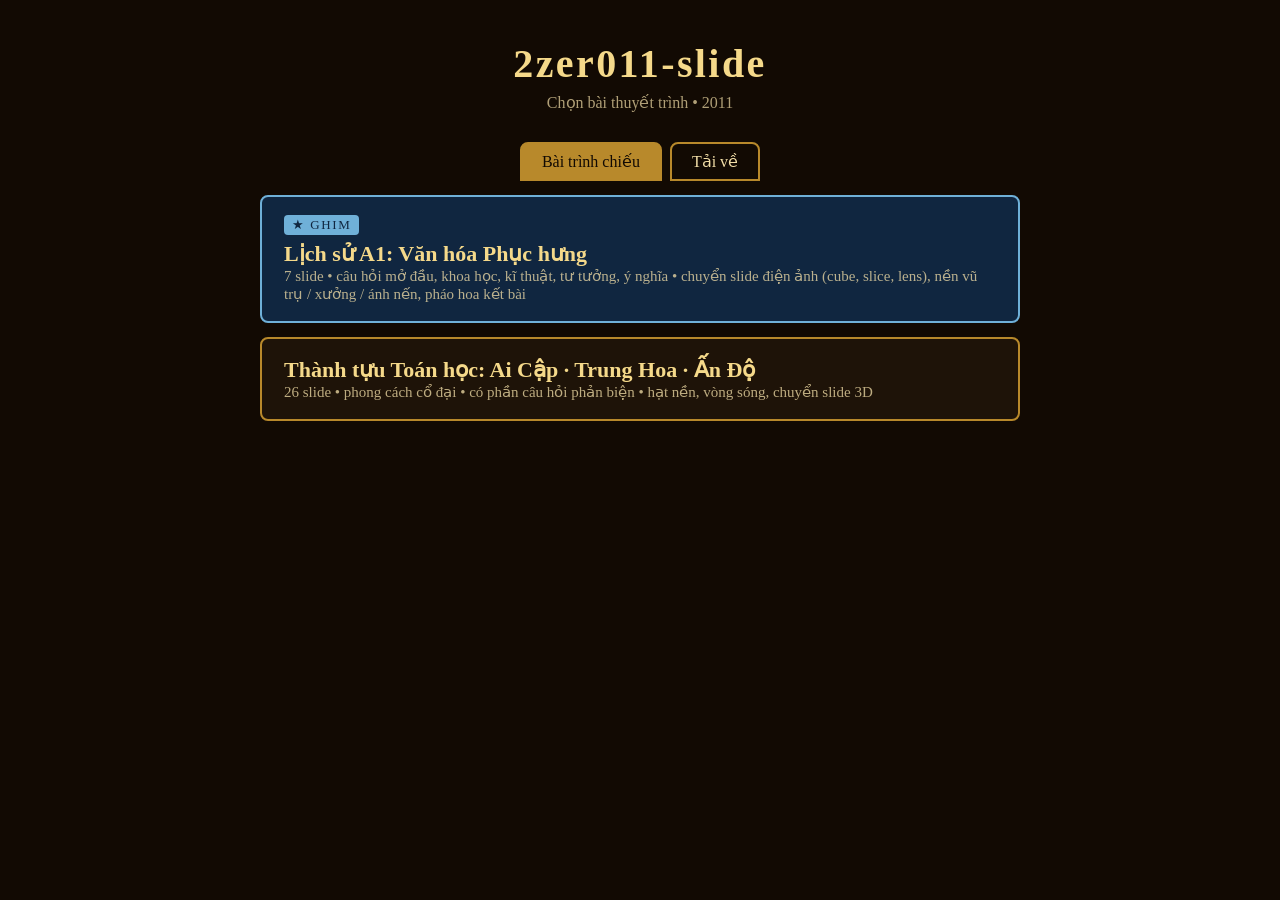
<file: index.html>
<!DOCTYPE html>
<html lang="vi"><head><meta charset="utf-8"><meta http-equiv="X-UA-Compatible" content="IE=edge">
<meta name="viewport" content="width=device-width,initial-scale=1">
<title>2zer011-slide</title>
<style>
body{margin:0;background:#120a03;color:#f3dfa8;font-family:Georgia,"Times New Roman",serif}
.w{max-width:760px;margin:0 auto;padding:40px 18px}
h1{font-size:40px;letter-spacing:.06em;text-align:center;color:#f5d98a;margin:0 0 6px}
p.s{text-align:center;opacity:.7;margin:0 0 30px}
a.d{display:block;padding:18px 22px;margin:14px 0;border:2px solid #b8892b;border-radius:8px;color:#f3dfa8;text-decoration:none;background:#1e1308}
a.d:hover{background:#2e1d0b}
a.d.pin{border-color:#6fb0d8;background:#102640}a.d.pin:hover{background:#17375e}.pn{display:inline-block;font-size:13px;letter-spacing:.12em;color:#102640;background:#6fb0d8;border-radius:4px;padding:2px 8px;margin-bottom:6px}
a.d b{display:block;font-size:22px;color:#f5d98a}
a.d span{font-size:15px;opacity:.75}
.tb{text-align:center;margin:0 0 10px}.tb a{display:inline-block;padding:8px 20px;margin:0 4px;border:2px solid #b8892b;border-radius:8px 8px 0 0;color:#f3dfa8;text-decoration:none;cursor:pointer}.tb a.on{background:#b8892b;color:#120a03}
#dl{display:none}.dl-n{font-size:14px;opacity:.7;margin:6px 0 18px;line-height:1.5}
</style></head><body><div class="w">
<h1>2zer011-slide</h1><p class="s">Chọn bài thuyết trình &bull; 2011</p>
<div class="tb"><a id="t1" class="on" href="#">Bài trình chiếu</a><a id="t2" href="#dl">Tải về</a></div>
<div id="ls">
<a class="d pin" href="decks/lich-su-a1.html"><div class="pn">&#9733; GHIM</div><b>Lịch sử A1: Văn hóa Phục hưng</b><span>7 slide &bull; câu hỏi mở đầu, khoa học, kĩ thuật, tư tưởng, ý nghĩa &bull; chuyển slide điện ảnh (cube, slice, lens), nền vũ trụ / xưởng / ánh nến, pháo hoa kết bài</span></a>
<a class="d" href="decks/toan-co-dai.html"><b>Thành tựu Toán học: Ai Cập · Trung Hoa · Ấn Độ</b><span>26 slide &bull; phong cách cổ đại &bull; có phần câu hỏi phản biện &bull; hạt nền, vòng sóng, chuyển slide 3D</span></a>
<!-- thêm deck mới: copy một thẻ <a class="d"> ở trên -->
</div>
<div id="dl">
<a class="d pin" href="downloads/lich-su-a1.pptx" download><div class="pn">PPTX</div><b>Lịch sử A1: Văn hóa Phục hưng</b><span>7 slide &bull; ~2,4 MB &bull; giữ hiệu ứng hiện từng bước, chuyển slide, quỹ đạo quay, ghi chú thuyết trình</span></a>
<a class="d" href="downloads/toan-co-dai.pptx" download><div class="pn">PPTX</div><b>Thành tựu Toán học: Ai Cập · Trung Hoa · Ấn Độ</b><span>19 slide &bull; ~12 MB &bull; giữ hiệu ứng hiện từng bước, chuyển slide, quỹ đạo quay</span></a>
<a class="d" href="downloads/kich-ban-toan-co-dai.pdf" download><div class="pn">KỊCH BẢN</div><b>Kịch bản: Thành tựu Toán học (3 người)</b><span>PDF 3 trang A4 để in, chia theo người, có cue bấm từng bước</span></a>
<a class="d" href="downloads/kich-ban-toan-co-dai.txt" download><div class="pn">TXT</div><b>Kịch bản Toán (bản txt)</b><span>cùng nội dung, dán vào ghi chú thuyết trình</span></a>
<a class="d" href="downloads/kich-ban-phuc-hung.pdf" download><div class="pn">KỊCH BẢN</div><b>Kịch bản: Văn hóa Phục hưng</b><span>PDF 3 trang A4 để in, chữ to, có cue bấm từng bước</span></a>
<a class="d" href="downloads/kich-ban-phuc-hung.txt" download><div class="pn">TXT</div><b>Kịch bản Phục hưng (bản txt)</b><span>cùng nội dung, dạng chữ thuần</span></a>
<a class="d" href="tools/extract.js" download><b>extract.js</b><span>Bước 1 (Node + Playwright): chụp nền và từng khối của deck HTML thành ảnh</span></a>
<a class="d" href="tools/build.py" download><b>build.py</b><span>Bước 2 (python-pptx): ghép ảnh + hiệu ứng + ghi chú thành file pptx</span></a>
<p class="dl-n">Lưu ý: chữ trong file pptx là ảnh nên không sửa được; không có đếm số chạy và chữ gợn sóng; đường vẽ tay thay bằng hiệu ứng quét. Nên mở bằng PowerPoint để thấy đủ hiệu ứng. Bản HTML vẫn đầy đủ nhất. Máy yếu: mở bài kèm <code>?lite</code> hoặc bấm nút Lite / phím L.</p>
</div>
<script>
(function(){var a=document.getElementById('t1'),b=document.getElementById('t2'),l=document.getElementById('ls'),d=document.getElementById('dl');
function show(x){l.style.display=x?'none':'block';d.style.display=x?'block':'none';a.className=x?'':'on';b.className=x?'on':''}
a.onclick=function(){show(0);return false};b.onclick=function(){show(1);return false};
if(location.hash=='#dl')show(1)})();
</script>
</div></body></html>
</file>
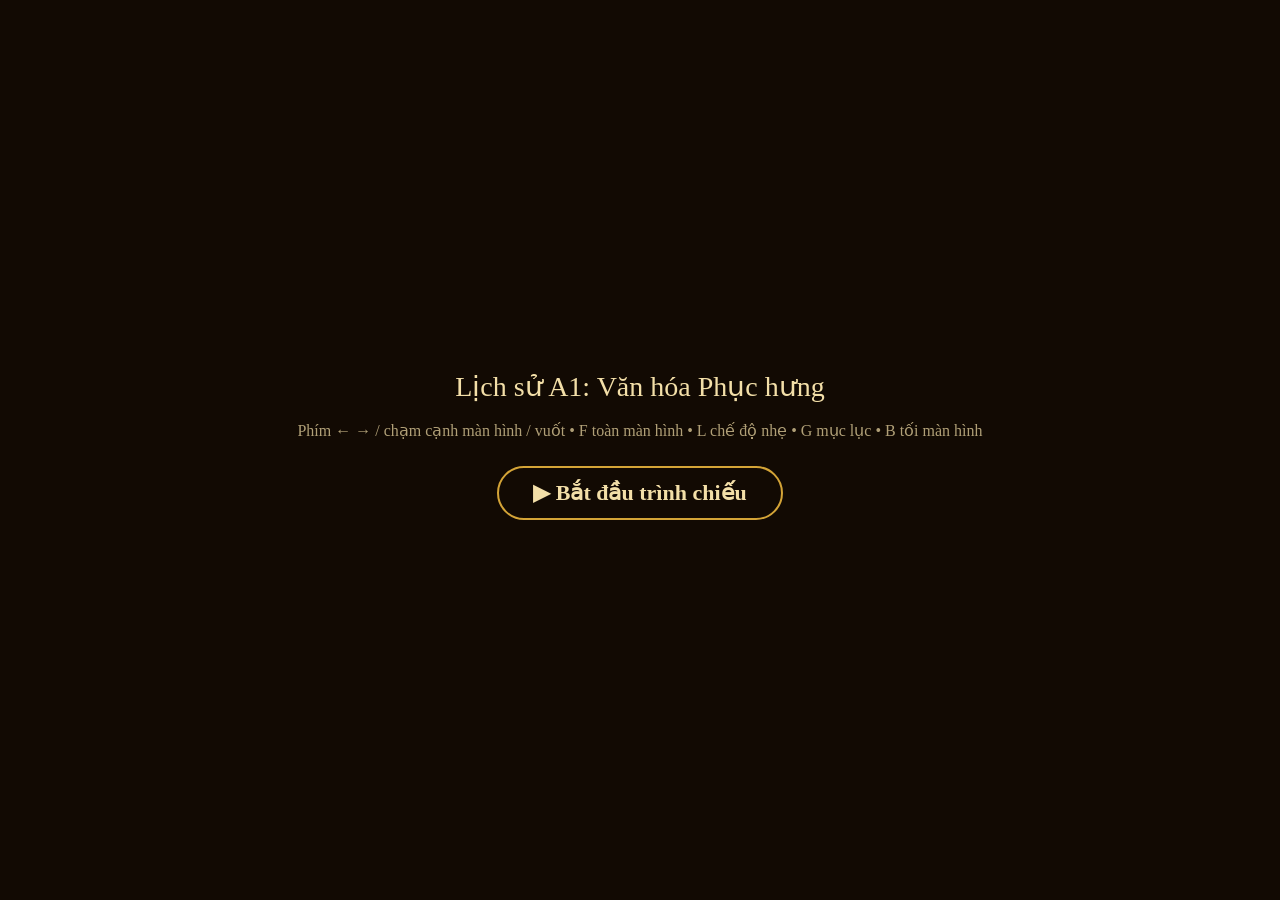
<file: decks/lich-su-a1.html>
<!DOCTYPE html>
<html lang="vi">
<head>
<meta charset="utf-8">
<meta http-equiv="X-UA-Compatible" content="IE=edge">
<meta name="viewport" content="width=device-width,initial-scale=1,user-scalable=no">
<meta name="apple-mobile-web-app-capable" content="yes">
<meta name="mobile-web-app-capable" content="yes">
<title>Lịch sử A1: Văn hóa Phục hưng</title>
<link rel="stylesheet" href="../assets/engine.css">
<link rel="stylesheet" href="../assets/ancient.css">
<link rel="stylesheet" href="../assets/classic.css">
<link rel="stylesheet" href="../assets/renaissance.css">
<link rel="stylesheet" href="../assets/fx2.css">
</head>
<body>
<div id="stage">
<section class="slide rn" data-title="Mở đầu" data-t="blur">
<div class="abs fx-fade" style="left:76px;top:150px;font-size:22px;letter-spacing:.35em;color:#8fb4ff">LỊCH SỬ 10 · KẾT NỐI TRI THỨC</div>
<h1 class="abs split" style="left:70px;top:196px;font-size:84px;text-align:left;line-height:1.02">VĂN HÓA<br>PHỤC HƯNG</h1>
<p class="abs fx-up d5" style="left:76px;top:424px;width:640px;font-size:30px;line-height:1.3;color:#f5d98a">Khoa học, kĩ thuật &nbsp;&middot;&nbsp; Tư tưởng &nbsp;&middot;&nbsp; Ý nghĩa</p>
<svg class="abs" style="left:76px;top:400px" width="600" height="6" viewBox="0 0 600 6" fill="none" stroke="#f5d98a" stroke-width="3" stroke-linecap="round"><path class="draw slow d3" d="M3 3H597"/></svg>
<p class="abs fx-fade d8 sm" style="left:76px;top:640px;color:#9fb0e0">Lịch sử A1 &nbsp;&bull;&nbsp; trình bày: 2zer011 &nbsp;&bull;&nbsp; 2011</p>
</section>

<section class="slide rn" data-title="Câu hỏi mở đầu" data-t="warp">
<div class="tag">Mở đầu</div><div class="pad"><h2 class="fx-blurin">Câu hỏi mở đầu</h2></div><div class="qgroup" data-step><div class="abs card qc fx-tilt" style="top:150px;left:70px;width:560px"><span class="qn">1</span>Thuyết <b>Nhật tâm</b> của Cô-péc-ních nói gì về vị trí của Mặt Trời?</div></div><div class="qgroup" data-step><div class="abs card qc fx-tilt" style="top:300px;left:70px;width:560px"><span class="qn">2</span><b>Bru-nô</b> đưa ra quan điểm gì về Mặt Trời và vũ trụ?</div></div><div class="qgroup" data-step><div class="abs card qc fx-tilt" style="top:450px;left:70px;width:560px"><span class="qn">3</span><b>Ga-li-lê</b> chế tạo dụng cụ gì để quan sát bầu trời?</div></div><div class="qgroup" data-step><div class="abs card qc fx-tilt" style="top:150px;left:650px;width:560px"><span class="qn">4</span>Những ngành <b>kĩ thuật</b> nào tiến bộ? <b>Sức nước</b> được dùng để làm gì?</div></div><div class="qgroup" data-step><div class="abs card qc fx-tilt" style="top:300px;left:650px;width:560px"><span class="qn">5</span><b>Bê-cơn, Đề-các-tơ</b> phát triển trường phái triết học nào?</div></div><div class="qgroup" data-step><div class="abs card qc fx-tilt" style="top:450px;left:650px;width:560px"><span class="qn">6</span>Phong trào này có <b>ý nghĩa</b> gì với giai cấp tư sản và văn minh Tây Âu?</div></div><p class="abs c fx-fade d6 sm" style="left:0;right:0;top:620px;color:#9fb4ff">Mỗi câu sẽ có đáp án trong bài &mdash; hãy lắng nghe nhé</p>
</section>

<section class="slide rn" data-title="Thiên văn học" data-t="cube">
<div class="tag">Khoa học</div><div class="pad"><h2 class="fx-blurin">Khoa học: thiên văn học nổi bật</h2></div><div class="qgroup" data-step><div class="abs card fx-tilt" style="left:70px;top:150px;width:640px;height:130px;padding-right:120"><h3 style="margin:0 0 2px;font-size:30px">Cô-péc-ních</h3><p style="margin:0;font-size:24px;line-height:1.25">Thuyết <b>Nhật tâm</b></p><svg style="position:absolute;right:16px;top:50%;margin-top:-42px" class="fx-zoom d2"  width="84" height="84" viewBox="0 0 80 80" fill="none" stroke="#cfe0ff" stroke-width="3" stroke-linejoin="round" stroke-linecap="round"><circle cx="40" cy="40" r="9" fill="#f5d98a" stroke="none"/><circle cx="40" cy="40" r="22" stroke-opacity=".6"/><circle cx="62" cy="40" r="4" fill="#8fd0ff" stroke="none" class="fx-float"/></svg></div><svg class="abs fx-fade d2" style="left:760px;top:410px" width="280" height="70" viewBox="0 0 280 70" font-family="Georgia,serif"><text x="140" y="30" font-size="30" fill="#f5d98a" text-anchor="middle" font-weight="bold">Mặt Trời</text><text x="140" y="60" font-size="22" fill="#cfe0ff" text-anchor="middle">ở trung tâm</text></svg></div><div class="qgroup" data-step><div class="abs card fx-tilt" style="left:70px;top:300px;width:640px;height:130px;padding-right:120"><h3 style="margin:0 0 2px;font-size:30px">Bru-nô</h3><p style="margin:0;font-size:24px;line-height:1.25">Mặt Trời là trung tâm Thái dương hệ; <b>vũ trụ vô tận</b></p><svg style="position:absolute;right:16px;top:50%;margin-top:-42px" class="fx-zoom d2"  width="84" height="84" viewBox="0 0 80 80" fill="none" stroke="#f5d98a" stroke-width="3" stroke-linejoin="round" stroke-linecap="round"><path d="M40 40C30 24 12 24 12 40S30 56 40 40S50 24 68 24S68 56 40 40" class="draw d3" stroke-width="4"/></svg></div><svg class="abs fx-fade d2" style="left:1000px;top:120px" width="240" height="40" viewBox="0 0 240 40" font-family="Georgia,serif"><text x="120" y="30" font-size="26" fill="#cfe0ff" text-anchor="middle">vũ trụ vô tận &infin;</text></svg></div><div class="qgroup" data-step><div class="abs card fx-tilt" style="left:70px;top:450px;width:640px;height:130px;padding-right:120"><h3 style="margin:0 0 2px;font-size:30px">Ga-li-lê</h3><p style="margin:0;font-size:24px;line-height:1.25">Chế tạo <b>kính thiên văn</b></p><svg style="position:absolute;right:16px;top:50%;margin-top:-42px" class="fx-zoom d2"  width="84" height="84" viewBox="0 0 80 80" fill="none" stroke="#f5d98a" stroke-width="3" stroke-linejoin="round" stroke-linecap="round"><path d="M10 54L56 24L62 34L16 64Z" fill="#f5d98a" fill-opacity=".25"/><path d="M56 24L64 20L70 30L62 34"/><path d="M30 52L22 74M38 46L46 74"/><circle cx="66" cy="12" r="3" fill="#fff" stroke="none" class="tw"/></svg></div></div><div class="sum fx-wipe d6" style="bottom:46px">Đạt nhiều thành tựu, góp phần <b>đẩy lùi ảnh hưởng của thần học</b>.</div>
</section>

<section class="slide rm" data-title="Kĩ thuật" data-t="slice">
<div class="tag">Kĩ thuật</div><div class="pad"><h2 class="fx-blurin">Kĩ thuật: tiến bộ nhiều ngành</h2></div><div class="abs pop" data-step style="left:36px;top:170px;width:1220px;white-space:nowrap;text-align:center"><div class="card" style="display:inline-block;width:204px;margin:0 8px;padding:14px 0 12px;text-align:center;font-size:25px;font-weight:bold"><svg class="fx-zoom"  width="76" height="76" viewBox="0 0 80 80" fill="none" stroke="#7fd6e8" stroke-width="3" stroke-linejoin="round" stroke-linecap="round"><path d="M16 18H64M16 62H64M24 18V62M56 18V62"/><path d="M24 30H56M24 40H56M24 50H56" stroke="#f5d98a"/></svg><br>Dệt</div><div class="card" style="display:inline-block;width:204px;margin:0 8px;padding:14px 0 12px;text-align:center;font-size:25px;font-weight:bold"><svg class="fx-zoom"  width="76" height="76" viewBox="0 0 80 80" fill="none" stroke="#7fd6e8" stroke-width="3" stroke-linejoin="round" stroke-linecap="round"><path d="M12 34Q40 4 68 34"/><path d="M40 18V72"/><path d="M12 34L22 32M68 34L58 32" stroke="#f5d98a"/></svg><br>Khai mỏ</div><div class="card" style="display:inline-block;width:204px;margin:0 8px;padding:14px 0 12px;text-align:center;font-size:25px;font-weight:bold"><svg class="fx-zoom"  width="76" height="76" viewBox="0 0 80 80" fill="none" stroke="#7fd6e8" stroke-width="3" stroke-linejoin="round" stroke-linecap="round"><path d="M12 32H68L60 44H46V56H56V66H24V56H34V44H20Z"/><circle cx="62" cy="18" r="3" fill="#f5d98a" stroke="none" class="tw"/><circle cx="52" cy="12" r="2" fill="#f5d98a" stroke="none" class="tw" style="animation-delay:-1s"/></svg><br>Luyện kim</div><div class="card" style="display:inline-block;width:204px;margin:0 8px;padding:14px 0 12px;text-align:center;font-size:25px;font-weight:bold"><svg class="fx-zoom"  width="76" height="76" viewBox="0 0 80 80" fill="none" stroke="#7fd6e8" stroke-width="3" stroke-linejoin="round" stroke-linecap="round"><path d="M8 52H72L62 66H18Z"/><path d="M40 52V10"/><path d="M42 12L64 46H42Z" fill="#f5d98a" fill-opacity=".3"/></svg><br>Đóng tàu</div><div class="card" style="display:inline-block;width:204px;margin:0 8px;padding:14px 0 12px;text-align:center;font-size:25px;font-weight:bold"><svg class="fx-zoom"  width="76" height="76" viewBox="0 0 80 80" fill="none" stroke="#7fd6e8" stroke-width="3" stroke-linejoin="round" stroke-linecap="round"><path d="M10 44L50 34L54 44L14 54Z" fill="#f5d98a" fill-opacity=".25"/><circle cx="30" cy="58" r="10"/><circle cx="30" cy="58" r="3"/><path d="M54 36L70 32"/></svg><br>Chế tạo vũ khí</div></div><div class="sum fx-wipe" style="bottom:56px;right:300px" data-step>Chế tạo <b>máy móc</b>, dùng <b>sức nước</b> trong sản xuất.</div>
</section>

<section class="slide rl" data-title="Tư tưởng" data-t="book">
<div class="tag">Tư tưởng</div><div class="pad"><h2 class="fx-blurin">Tư tưởng: lý trí soi đường</h2></div><div class="qgroup" data-step><div class="abs card c fx-zoom" style="left:70px;top:150px;width:250px;height:96px;padding:10px 12px;font-size:23px;line-height:1.2;display:flex;align-items:center;justify-content:center;text-align:center"><div>Khoa học, kĩ thuật</div></div><svg class="abs" style="left:326px;top:183px" width="56" height="30" viewBox="0 0 56 30" fill="none" stroke="#ffd98a" stroke-width="4" stroke-linecap="round" stroke-linejoin="round"><path class="draw d2" d="M4 15H48M38 5L50 15L38 25"/></svg><div class="abs card c fx-zoom" style="left:388px;top:150px;width:250px;height:96px;padding:10px 12px;font-size:23px;line-height:1.2;display:flex;align-items:center;justify-content:center;text-align:center"><div>Triết học <b>duy vật</b><br><span class="sm">Bê-cơn, Đề-các-tơ...</span></div></div><div class="abs card fx-up d3" style="left:70px;top:276px;width:568px;height:128px"><p style="margin:0;font-size:25px;line-height:1.28">Khoa học, kĩ thuật tạo <b>tiền đề</b> cho triết học duy vật phát triển.</p></div></div><div class="qgroup" data-step><svg class="abs" style="left:644px;top:183px" width="56" height="30" viewBox="0 0 56 30" fill="none" stroke="#ffd98a" stroke-width="4" stroke-linecap="round" stroke-linejoin="round"><path class="draw d1" d="M4 15H48M38 5L50 15L38 25"/></svg><div class="abs card c fx-zoom" style="left:706px;top:150px;width:250px;height:96px;padding:10px 12px;font-size:23px;line-height:1.2;display:flex;align-items:center;justify-content:center;text-align:center"><div>Cách mạng xã hội ở <b>châu Âu</b></div></div><svg class="abs" style="left:962px;top:183px" width="56" height="30" viewBox="0 0 56 30" fill="none" stroke="#ffd98a" stroke-width="4" stroke-linecap="round" stroke-linejoin="round"><path class="draw d3" d="M4 15H48M38 5L50 15L38 25"/></svg><div class="abs card c fx-zoom" style="left:1022px;top:150px;width:188px;height:96px;padding:10px 12px;font-size:23px;line-height:1.2;display:flex;align-items:center;justify-content:center;text-align:center"><div>Nền tảng tư tưởng các <b>thời đại sau</b></div></div><div class="abs card fx-up d3" style="left:642px;top:276px;width:568px;height:196px"><p style="margin:0;font-size:25px;line-height:1.28">Tác động lớn đến <b>chính trị, xã hội</b>; tạo tiền đề cho các cuộc cách mạng xã hội ở châu Âu và đặt nền tảng cho tư tưởng, triết học các thời đại sau.</p></div></div>
</section>

<section class="slide rl" data-title="Ý nghĩa" data-t="diag">
<div class="tag">Ý nghĩa</div><div class="pad"><h2 class="fx-blurin">Ý nghĩa của phong trào</h2></div><div class="abs card fx-right" data-step style="left:70px;top:140px;width:1140px;height:104px"><p style="margin:0;font-size:26px;line-height:1.28"><b>Lên án</b> Giáo hội Cơ Đốc giáo, <b>chống phong kiến</b> thối nát; đề cao giá trị con người, tự do cá nhân, tinh thần dân tộc.</p></div><div class="abs pop" data-step style="left:70px;top:262px;width:1140px;white-space:nowrap;text-align:center"><div class="card" style="display:inline-block;width:222px;margin:0 8px;padding:12px 0;text-align:center;font-size:23px;font-weight:bold"><svg class="fx-zoom"  width="64" height="64" viewBox="0 0 80 80" fill="none" stroke="#ffd98a" stroke-width="3" stroke-linejoin="round" stroke-linecap="round"><circle cx="40" cy="24" r="12"/><path d="M16 66Q16 42 40 42Q64 42 64 66"/></svg><br>Giá trị con người</div><div class="card" style="display:inline-block;width:222px;margin:0 8px;padding:12px 0;text-align:center;font-size:23px;font-weight:bold"><svg class="fx-zoom"  width="64" height="64" viewBox="0 0 80 80" fill="none" stroke="#ffd98a" stroke-width="3" stroke-linejoin="round" stroke-linecap="round"><path d="M20 60L40 14L60 60M28 44H52" stroke-width="3.5"/></svg><br>Tự do cá nhân</div><div class="card" style="display:inline-block;width:222px;margin:0 8px;padding:12px 0;text-align:center;font-size:23px;font-weight:bold"><svg class="fx-zoom"  width="64" height="64" viewBox="0 0 80 80" fill="none" stroke="#ffd98a" stroke-width="3" stroke-linejoin="round" stroke-linecap="round"><path d="M24 70V12"/><path d="M24 14H62L52 28L62 42H24Z" fill="#ffd98a" fill-opacity=".3"/></svg><br>Tinh thần dân tộc</div></div><div class="abs card fx-up" data-step style="left:70px;top:430px;width:1140px;height:112px"><p style="margin:0;font-size:26px;line-height:1.28">Là cuộc đấu tranh công khai <b>đầu tiên</b> của giai cấp tư sản trên lĩnh vực văn hóa, tư tưởng chống phong kiến, <b>mở đường cho văn minh Tây Âu</b> phát triển.</p></div>
</section>

<section class="slide rn" data-title="Cảm ơn" data-t="lens" data-finale="1">
<svg class="abs" style="left:290px;top:392px" width="700" height="8" viewBox="0 0 700 8" fill="none" stroke="#f5d98a" stroke-width="3" stroke-linecap="round"><path class="draw slow d3" d="M4 4H696"/></svg><h1 class="abs split" style="left:0;right:0;top:250px;font-size:84px">CẢM ƠN ĐÃ LẮNG NGHE</h1>
</section>
</div>
<script src="../assets/art.js"></script>
<script src="../assets/engine.js"></script>
<script src="../assets/fx2.js"></script>
</body>
</html>
</file>
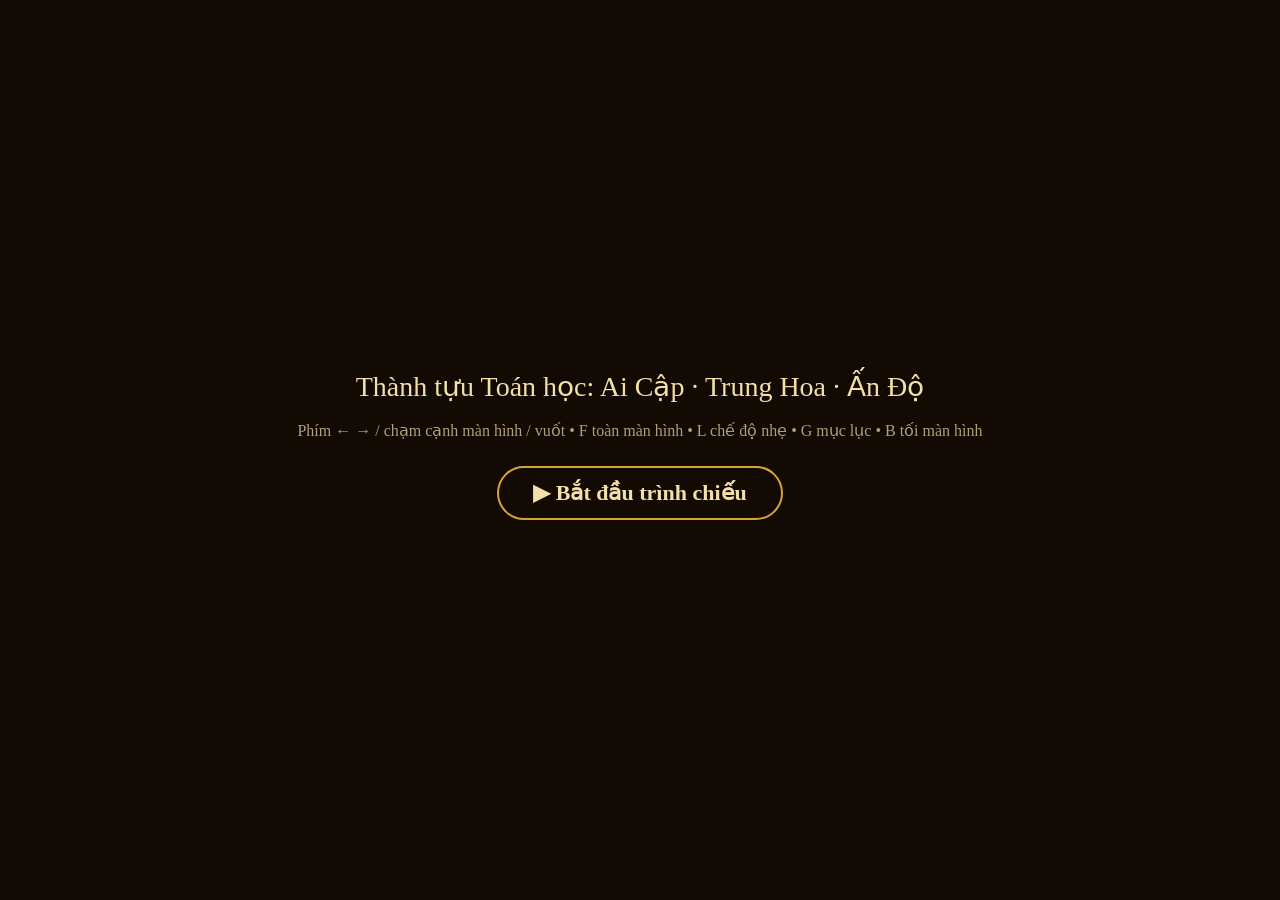
<file: decks/toan-co-dai.html>
<!DOCTYPE html>
<html lang="vi">
<head>
<meta charset="utf-8">
<meta http-equiv="X-UA-Compatible" content="IE=edge">
<meta name="viewport" content="width=device-width,initial-scale=1,user-scalable=no">
<meta name="apple-mobile-web-app-capable" content="yes">
<meta name="mobile-web-app-capable" content="yes">
<title>Thành tựu Toán học: Ai Cập · Trung Hoa · Ấn Độ</title>
<link rel="stylesheet" href="../assets/engine.css">
<link rel="stylesheet" href="../assets/ancient.css">
<link rel="stylesheet" href="../assets/fx2.css">
</head>
<body>
<div id="stage">
<section class="slide dark" data-title="Mở đầu" data-t="blur">
<svg class="abs" style="left:0;top:0" width="1280" height="720" viewBox="0 0 1280 720" fill="none" stroke="#c79a3a" stroke-width="4" stroke-linejoin="round">
<circle class="draw slow" cx="640" cy="360" r="330" stroke-width="2" opacity=".5"/>
<circle class="draw slow" cx="640" cy="360" r="300" stroke-width="1" opacity=".5"/>
<path class="draw" d="M110 650 L250 450 L390 650 Z"/><path class="draw" d="M250 450 L250 650"/>
<path class="draw" d="M120 650 L120 650"/>
<circle class="draw" cx="640" cy="590" r="64"/><rect class="draw" x="576" y="526" width="128" height="128" stroke-width="2"/>
<path class="draw" d="M880 650 L1120 650 L1120 470 Z"/><path class="draw" d="M1120 650 L1120 650"/>
<path class="draw" d="M30 700 H1250" stroke-width="2"/>
</svg>
<div class="abs c fx-fade" style="left:0;right:0;top:92px;font-size:24px;letter-spacing:.4em;color:#c79a3a">BÀI THUYẾT TRÌNH · TOÁN HỌC</div>
<h1 class="abs split" style="left:0;right:0;top:150px">THÀNH TỰU TOÁN HỌC</h1>
<h1 class="abs split" style="left:0;right:0;top:240px;font-size:56px">CỦA CÁC NỀN VĂN MINH CỔ ĐẠI</h1>
<p class="abs c fx-up d6 mid gold" style="left:0;right:0;top:350px">Ai Cập &nbsp;&middot;&nbsp; Trung Hoa &nbsp;&middot;&nbsp; Ấn Độ</p>
<p class="abs c fx-fade d8 sm" style="left:0;right:0;top:405px;color:#b99a5a">trình bày: 2zer011 &nbsp;&bull;&nbsp; 2011</p>
</section>

<section class="slide eg nosun" data-title="Ai Cập" data-t="iris">
<div class="abs fx-left" style="left:70px;top:52px;font-size:24px;letter-spacing:.3em;color:#6b3a0e">PHẦN I</div>
<h1 class="abs split" style="left:70px;top:82px;font-size:84px;color:#6b3a0e;text-shadow:0 3px 0 #f6e7b8;text-align:left">AI CẬP</h1>
<p class="abs fx-up d4" style="left:72px;top:190px;width:560px;font-size:26px;line-height:1.25;color:#6b3a0e">Hệ thập phân, diện tích và số π</p>
<svg class="abs fx-fade d1" style="left:640px;top:30px" width="620" height="230" viewBox="0 0 620 230" stroke-linejoin="round"><g class="fx-float"><circle cx="500" cy="62" r="42" fill="#e8793a" fill-opacity=".85" stroke="none"/><circle cx="500" cy="62" r="58" fill="none" stroke="#e8793a" stroke-opacity=".45" stroke-width="3"/></g><path d="M40 226L170 70L300 226Z" fill="#d9a441" fill-opacity=".8" stroke="#6b3a0e" stroke-width="3"/><path d="M170 70L300 226L235 226Z" fill="#a8701a" fill-opacity=".5"/><path d="M250 226L340 120L430 226Z" fill="#e1b455" fill-opacity=".8" stroke="#6b3a0e" stroke-width="3"/><path d="M390 226L455 150L520 226Z" fill="#c9983e" fill-opacity=".7" stroke="#6b3a0e" stroke-width="2"/><path d="M0 226Q160 196 300 214T620 200V230H0Z" fill="#c9983e" fill-opacity=".65"/><path d="M572 226V120L580 104L588 120V226Z" fill="#8a5a1c" fill-opacity=".7"/></svg>
<div class="qgroup" data-step><div class="abs card qc fx-tilt" style="top:270px"><span class="qn">?</span>Người Ai Cập viết số theo <b>hệ nào</b>?</div><svg class="abs" style="left:700px;top:266px" width="500" height="100" viewBox="0 0 500 100" fill="none" stroke="#6b3a0e" stroke-width="3" stroke-linejoin="round" stroke-linecap="round" font-family="Georgia,serif"><text class="fx-up d1" x="20" y="68" font-size="50" fill="#3a2410" stroke="none">1</text><text class="fx-up d3" x="90" y="68" font-size="50" fill="#3a2410" stroke="none">1<tspan fill="#a3341c">0</tspan></text><text class="fx-up d5" x="190" y="68" font-size="50" fill="#3a2410" stroke="none">1<tspan fill="#a3341c">00</tspan></text><text class="fx-up d7" x="330" y="68" font-size="50" fill="#3a2410" stroke="none">1<tspan fill="#a3341c">000</tspan></text><path class="draw d2" d="M56 52H78M148 52H176M270 52H320" stroke="#a8701a"/></svg></div><div class="qgroup" data-step><div class="abs card qc fx-tilt" style="top:366px"><span class="qn">?</span>Tính <b>diện tích</b> hình <b>tam giác</b> và hình <b>chữ nhật</b> thế nào?</div><svg class="abs" style="left:700px;top:362px" width="500" height="100" viewBox="0 0 500 100" fill="none" stroke="#6b3a0e" stroke-width="3" stroke-linejoin="round" stroke-linecap="round" font-family="Georgia,serif"><path class="draw d1" d="M30 80V24H120V80Z"/><path class="draw d3" d="M160 80L215 24L270 80Z"/><path class="draw d5" d="M215 24V80" stroke-width="2" stroke="#a3341c"/><text class="fx-fade d6" x="300" y="60" font-size="28" fill="#3a2410" stroke="none">diện tích?</text></svg></div><div class="qgroup" data-step><div class="abs card qc fx-tilt" style="top:462px"><span class="qn">?</span>Người Ai Cập dùng số <b>π</b> với giá trị bằng bao nhiêu?</div><svg class="abs" style="left:700px;top:458px" width="500" height="100" viewBox="0 0 500 100" fill="none" stroke="#6b3a0e" stroke-width="3" stroke-linejoin="round" stroke-linecap="round" font-family="Georgia,serif"><circle class="draw slow d1" cx="60" cy="50" r="40"/><path class="draw d3" d="M20 50H100" stroke="#a3341c"/><text class="fx-up d6" x="140" y="62" font-size="40" fill="#a3341c" stroke="none">π = ?</text></svg></div>
</section>

<section class="slide eg" data-title="Chữ số Ai Cập" data-t="slice">
<div class="tag">Ai Cập · Chữ số</div>
<div class="pad">
<h2 class="fx-blurin">Ai Cập viết số bằng hình vẽ</h2>
<p class="mid fx-fade d1" style="margin-top:10px">Nhờ có chữ viết, họ ghi lại cả toán học. Mỗi hình là một bậc: 1 &middot; 10 &middot; 100 &middot; ...</p>
<div class="abs" style="left:0;top:150px;width:1140px">
<table style="border:0"><tr id="eggs">
<td class="c fx-up d1" style="width:14%"><svg width="60" height="80" viewBox="0 0 60 80" fill="none" stroke="#6b3a0e" stroke-width="8"><path d="M30 12V68"/></svg><div class="num">1</div><div class="sm">nét</div></td>
<td class="c fx-up d2"><svg width="60" height="80" viewBox="0 0 60 80" fill="none" stroke="#6b3a0e" stroke-width="7"><path d="M12 62V34A18 18 0 0 1 48 34V62"/></svg><div class="num">10</div><div class="sm">móng/vòng</div></td>
<td class="c fx-up d3"><svg width="60" height="80" viewBox="0 0 60 80" fill="none" stroke="#6b3a0e" stroke-width="5"><path d="M30 40a5 5 0 1 1 5-5a10 10 0 1 1-10-10a16 16 0 1 1 16 16a22 22 0 1 1-22-22"/></svg><div class="num">100</div><div class="sm">cuộn dây</div></td>
<td class="c fx-up d4"><svg width="60" height="80" viewBox="0 0 60 80" fill="none" stroke="#6b3a0e" stroke-width="5"><path d="M30 72V38M30 38C16 38 12 24 16 12C22 22 30 22 30 22C30 22 38 22 44 12C48 24 44 38 30 38Z"/></svg><div class="num">1000</div><div class="sm">hoa sen</div></td>
<td class="c fx-up d5"><svg width="60" height="80" viewBox="0 0 60 80" fill="none" stroke="#6b3a0e" stroke-width="7"><path d="M20 72V32Q20 12 38 18L46 32"/></svg><div class="num">10 000</div><div class="sm">ngón tay</div></td>
<td class="c fx-up d6"><svg width="60" height="80" viewBox="0 0 60 80" fill="none" stroke="#6b3a0e" stroke-width="5"><circle cx="30" cy="26" r="10"/><path d="M30 36Q46 52 28 66Q34 74 42 68"/></svg><div class="num">100 000</div><div class="sm">nòng nọc</div></td>
<td class="c fx-up d7"><svg width="60" height="80" viewBox="0 0 60 80" fill="none" stroke="#6b3a0e" stroke-width="5"><circle cx="30" cy="12" r="6"/><path d="M30 20V52M30 28L14 14M30 28L46 14M30 52L20 72M30 52L40 72"/></svg><div class="num">1 000 000</div><div class="sm">thần Heh</div></td>
</tr></table></div>
<div class="abs pop" data-step style="left:0;top:392px;width:1140px;text-align:center;font-size:29px">
<span class="card" style="display:inline-block;margin:0 8px">1 hoa sen</span><span class="card" style="display:inline-block;margin:0 8px">3 cuộn dây</span><span class="card" style="display:inline-block;margin:0 8px">2 vòng</span><span class="card" style="display:inline-block;margin:0 8px">5 nét</span></div>
<div class="abs c" data-step style="left:0;top:468px;width:1140px"><span class="mid">Ghép lại: &nbsp;</span><b class="count big2 red" data-to="1325">1 325</b></div>
</div>
<div class="sum fx-wipe" data-step>Đây là <b>hệ số thập phân</b>: mỗi bậc gấp <b>10 lần</b> bậc trước.</div>
</section>

<section class="slide eg" data-title="Cộng, trừ & diện tích" data-t="drift">
<div class="tag">Ai Cập · Phép tính &amp; hình học</div>
<div class="pad">
<h2 class="fx-blurin">Cộng, trừ và tính diện tích</h2>
<svg class="abs" style="left:0;top:100px" width="1140" height="260" viewBox="0 0 1140 260" fill="none" stroke="#6b3a0e" stroke-width="4" stroke-linejoin="round" stroke-linecap="round" font-family="Georgia,serif">
<text class="fx-zoom d1" x="30" y="130" font-size="130" fill="#a3341c" stroke="none">+</text><text class="fx-zoom d2" x="150" y="130" font-size="130" fill="#a3341c" stroke="none">&#8722;</text>
<text class="fx-fade d3" x="40" y="190" font-size="28" fill="#3a2410" stroke="none">cộng và trừ</text>
<path class="draw d2" d="M390 40H640V180H390Z"/><path class="fill d4" d="M390 40H640V180H390Z" fill="rgba(232,185,74,.45)" stroke="none"/>
<text class="fx-fade d4" x="515" y="235" text-anchor="middle" font-size="28" fill="#3a2410" stroke="none">hình chữ nhật</text>
<path class="draw d3" d="M760 180L880 40L1000 180Z"/><path class="draw d5" d="M880 40V180" stroke="#a3341c" stroke-width="3" stroke-dasharray="7 7"/>
<text class="fx-fade d5" x="880" y="235" text-anchor="middle" font-size="28" fill="#3a2410" stroke="none">hình tam giác</text>
</svg>
<div class="abs card" data-step style="left:0;top:392px;width:555px"><p class="mid" style="margin:0">Hình chữ nhật: <b>S = dài × rộng</b></p></div>
<div class="abs card" data-step style="left:585px;top:392px;width:555px"><p class="mid" style="margin:0">Hình tam giác: <b>S = ½ × đáy × cao</b></p></div>
</div>
<div class="sum fx-wipe" data-step>Người Ai Cập biết <b>cộng, trừ</b> và tính <b>diện tích</b> hình tam giác, hình chữ nhật.</div>
</section>

<section class="slide eg" data-title="Số π của Ai Cập" data-t="cube">
<div class="tag">Ai Cập · Số π</div>
<div class="pad">
<h2 class="fx-blurin">Số π của người Ai Cập</h2>
<svg class="abs" style="left:0;top:100px" width="420" height="420" viewBox="-210 -210 420 420" fill="none" stroke-linejoin="round" font-family="Georgia,serif"><circle class="draw slow d1" r="150" stroke="#6b3a0e" stroke-width="5" fill="rgba(232,185,74,.35)"/><path class="draw d3" d="M-150 0H150" stroke="#a3341c" stroke-width="4"/><text class="fx-fade d5" x="0" y="-14" text-anchor="middle" font-size="30" fill="#3a2410" stroke="none">đường kính</text><text class="fx-fade d6" x="0" y="195" text-anchor="middle" font-size="26" fill="#3a2410" stroke="none">chu vi ÷ đường kính = π</text></svg>
<div class="abs card fx-up d1" style="left:470px;top:100px;width:670px"><p class="mid" style="margin:0">Người Ai Cập biết <b>sử dụng số π</b> (chu vi ÷ đường kính).</p></div>
<div class="abs" data-step style="left:470px;top:240px;width:670px;font-size:52px">π &asymp; <b class="count red num" data-to="3.16" data-dec="2">3,16</b></div>
<div class="abs card" data-step style="left:470px;top:350px;width:670px"><p class="mid" style="margin:0">π thật: <b>3,14159...</b> &mdash; giá trị của Ai Cập đã khá gần.</p></div>
</div>
<div class="sum fx-wipe" data-step>Ai Cập biết dùng số <b>π</b> với giá trị khoảng <b>3,16</b>.</div>
</section>

<section class="slide cn" data-title="Trung Hoa" data-t="warp">
<div class="abs fx-left" style="left:70px;top:52px;font-size:24px;letter-spacing:.3em;color:#7a2a14">PHẦN II</div>
<h1 class="abs split" style="left:70px;top:82px;font-size:84px;color:#7a2a14;text-shadow:0 3px 0 #f4e2c4;text-align:left">TRUNG HOA</h1>
<p class="abs fx-up d4" style="left:72px;top:190px;width:560px;font-size:26px;line-height:1.25;color:#7a2a14">Hệ thập phân, hình học, số π và bàn tính</p>
<svg class="abs fx-fade d1" style="left:640px;top:30px" width="620" height="230" viewBox="0 0 620 230" stroke-linejoin="round"><g class="fx-float"><circle cx="480" cy="64" r="38" fill="#d9381e" fill-opacity=".8" stroke="none"/></g><path d="M0 226V150L90 100L170 150L260 80L360 160L450 120L540 170L620 130V226Z" fill="#7f9f93" fill-opacity=".6"/><path d="M0 226V180L120 140L220 190L340 150L470 200L620 160V226Z" fill="#4f7266" fill-opacity=".6"/><rect y="168" width="620" height="26" fill="#fff" fill-opacity=".28"/><path d="M120 226V192H170V226M114 192L145 178L176 192M126 178V152H164V178M120 152L145 138L170 152M132 138V118H158V138M128 118L145 104L162 118M145 104V86" fill="#7a2a14" fill-opacity=".8" stroke="#5a2010" stroke-width="2"/></svg>
<div class="qgroup" data-step><div class="abs card qc fx-tilt" style="top:270px"><span class="qn">?</span>Tính <b>diện tích</b> hình phẳng và <b>thể tích</b> hình khối thế nào?</div><svg class="abs" style="left:700px;top:266px" width="500" height="100" viewBox="0 0 500 100" fill="none" stroke="#5a2010" stroke-width="3" stroke-linejoin="round" stroke-linecap="round" font-family="Georgia,serif"><path class="draw d1" d="M30 25H90V85H30Z"/><path class="draw d3" d="M170 45H220V95H170Z"/><path class="draw d4" d="M190 25H240V75H190Z"/><path class="draw d4" d="M170 45L190 25M220 45L240 25M220 95L240 75M170 95"/><text class="fx-up d6" x="280" y="40" font-size="30" fill="#a3341c" stroke="none">S &middot; V</text></svg></div><div class="qgroup" data-step><div class="abs card qc fx-tilt" style="top:366px"><span class="qn">?</span>Dụng cụ nào giúp <b>tính toán</b> nhanh?</div><svg class="abs" style="left:700px;top:362px" width="500" height="100" viewBox="0 0 500 100" fill="none" stroke="#5a2010" stroke-width="3" stroke-linejoin="round" stroke-linecap="round" font-family="Georgia,serif"><rect class="draw d1" x="20" y="8" width="260" height="84" rx="6"/><path class="draw d2" d="M20 36H280"/><path class="draw d2" d="M60 8V92"/><path class="draw d2" d="M110 8V92"/><path class="draw d2" d="M160 8V92"/><path class="draw d2" d="M210 8V92"/><path class="draw d2" d="M260 8V92"/><circle class="fx-zoom" cx="60" cy="22" r="7" fill="#a3341c" stroke="none" style="animation-delay:0.80s"/><circle class="fx-zoom" cx="60" cy="52" r="7" fill="#7a2a14" stroke="none" style="animation-delay:1.20s"/><circle class="fx-zoom" cx="60" cy="66" r="7" fill="#7a2a14" stroke="none" style="animation-delay:1.20s"/><circle class="fx-zoom" cx="60" cy="80" r="7" fill="#7a2a14" stroke="none" style="animation-delay:1.20s"/><circle class="fx-zoom" cx="110" cy="22" r="7" fill="#a3341c" stroke="none" style="animation-delay:0.95s"/><circle class="fx-zoom" cx="110" cy="52" r="7" fill="#7a2a14" stroke="none" style="animation-delay:1.32s"/><circle class="fx-zoom" cx="110" cy="66" r="7" fill="#7a2a14" stroke="none" style="animation-delay:1.32s"/><circle class="fx-zoom" cx="110" cy="80" r="7" fill="#7a2a14" stroke="none" style="animation-delay:1.32s"/><circle class="fx-zoom" cx="160" cy="22" r="7" fill="#a3341c" stroke="none" style="animation-delay:1.10s"/><circle class="fx-zoom" cx="160" cy="52" r="7" fill="#7a2a14" stroke="none" style="animation-delay:1.44s"/><circle class="fx-zoom" cx="160" cy="66" r="7" fill="#7a2a14" stroke="none" style="animation-delay:1.44s"/><circle class="fx-zoom" cx="160" cy="80" r="7" fill="#7a2a14" stroke="none" style="animation-delay:1.44s"/><circle class="fx-zoom" cx="210" cy="22" r="7" fill="#a3341c" stroke="none" style="animation-delay:1.25s"/><circle class="fx-zoom" cx="210" cy="52" r="7" fill="#7a2a14" stroke="none" style="animation-delay:1.56s"/><circle class="fx-zoom" cx="210" cy="66" r="7" fill="#7a2a14" stroke="none" style="animation-delay:1.56s"/><circle class="fx-zoom" cx="210" cy="80" r="7" fill="#7a2a14" stroke="none" style="animation-delay:1.56s"/><circle class="fx-zoom" cx="260" cy="22" r="7" fill="#a3341c" stroke="none" style="animation-delay:1.40s"/><circle class="fx-zoom" cx="260" cy="52" r="7" fill="#7a2a14" stroke="none" style="animation-delay:1.68s"/><circle class="fx-zoom" cx="260" cy="66" r="7" fill="#7a2a14" stroke="none" style="animation-delay:1.68s"/><circle class="fx-zoom" cx="260" cy="80" r="7" fill="#7a2a14" stroke="none" style="animation-delay:1.68s"/><text class="fx-up d7" x="310" y="62" font-size="30" fill="#3a2410" stroke="none">bàn tính?</text></svg></div><div class="qgroup" data-step><div class="abs card qc fx-tilt" style="top:462px"><span class="qn">?</span>Tính được <b>π</b> chính xác tới <b>bao nhiêu chữ số</b> thập phân?</div><svg class="abs" style="left:700px;top:458px" width="500" height="100" viewBox="0 0 500 100" fill="none" stroke="#5a2010" stroke-width="3" stroke-linejoin="round" stroke-linecap="round" font-family="Georgia,serif"><circle class="draw slow d1" cx="60" cy="50" r="40"/><path class="draw d3" d="M20 50H100" stroke="#a3341c"/><text class="fx-up d6" x="140" y="62" font-size="36" fill="#a3341c" stroke="none">π = 3,14... ?</text></svg></div>
</section>

<section class="slide cn" data-title="Toán học Trung Hoa" data-t="book">
<div class="tag">Trung Hoa · Toán học</div>
<div class="pad">
<h2 class="fx-left">Toán học Trung Hoa cổ đại</h2>
<p class="sm fx-fade d1" style="margin-top:8px">Từ thời cổ đại, người Trung Hoa đã biết:</p>
<table class="abs" style="left:0;top:150px;width:1140px"><tr>
<td class="fx-up d1" style="font-size:27px;padding:22px 20px"><span class="red">1. <b>Hệ số đếm thập phân</b></span><br>đếm và tính theo bậc 10</td>
<td class="fx-up d3" style="font-size:27px;padding:22px 20px">2. <b>Diện tích</b><br>các hình phẳng</td>
<td class="fx-up d5" style="font-size:27px;padding:22px 20px">3. <b>Thể tích</b><br>các hình khối</td></tr></table>
<svg class="abs" style="left:0;top:330px" width="1140" height="110" viewBox="0 0 1140 110" fill="none" stroke="#7a2a14" stroke-width="4" stroke-linejoin="round" stroke-linecap="round" font-family="Georgia,serif">
<text class="fx-zoom d6" x="60" y="80" font-size="68" fill="#a3341c" stroke="none">10</text><path class="draw d7" d="M170 55H215M200 38L218 55L200 72" stroke="#a8701a"/>
<path class="draw d7" d="M470 90V20H550V90Z"/><path class="draw d8" d="M840 90V40H890V90ZM860 20H910V70M840 40L860 20M890 40L910 20M890 90L910 70"/></svg>
<div class="abs card" data-step style="left:0;top:460px;width:1140px"><p class="mid fx-up" style="margin:0">Ngoài ra, họ còn <b>tính π chính xác tới 7 chữ số thập phân</b> và <b>phát minh ra bàn tính</b>.</p></div>
</div><div class="frieze"></div>
</section>

<section class="slide cn" data-title="Trung Hoa: số π" data-t="fold">
<div class="tag">Trung Hoa · Số π</div>
<div class="pad">
<h2 class="fx-blurin">Số π chính xác tới 7 chữ số</h2>
<svg class="abs" style="left:0;top:100px" width="420" height="420" viewBox="-210 -210 420 420"><circle r="150" fill="none" stroke="#7a2a14" stroke-width="2" stroke-dasharray="6 6"/><polygon class="morph" data-shapes="6,12,24,48,96" data-r="150" data-label="#nside" data-vals="3;3,1058;3,1326;3,1394;3,1410" data-vlabel="#pival" points="0,-150" fill="#e8b94a" fill-opacity=".5" stroke="#7a2a14" stroke-width="4" stroke-linejoin="round"/></svg>
<div class="abs c fx-fade d2" style="left:0;top:520px;width:420px;font-size:28px">đa giác <b class="red num" id="nside">6</b> cạnh</div>
<div class="abs card fx-up d1" style="left:470px;top:100px;width:670px"><p class="mid" style="margin:0">Càng nhiều cạnh, đa giác càng giống hình tròn &rarr; tính <b>π</b> càng chuẩn.</p></div>
<div class="abs fx-fade d3" style="left:470px;top:228px;width:670px;font-size:46px">π &asymp; <b class="red num" id="pival">3</b></div>
<div class="abs card" data-step style="left:470px;top:318px;width:670px"><p class="mid" style="margin:0">Lần đầu tính π chính xác tới <b>7 chữ số</b></p></div>
<div class="abs card" data-step style="left:470px;top:412px;width:670px"><p class="mid" style="margin:0">π &asymp; <b class="count red" data-to="3.1415926" data-dec="7">3,1415926</b></p></div>
</div>
<div class="sum fx-wipe" data-step>Trung Hoa là nơi <b>lần đầu tiên</b> tính được π chính xác tới <b>7 chữ số thập phân</b>.</div>
</section>

<section class="slide cn" data-title="Bàn tính" data-t="diag">
<div class="tag">Trung Hoa · Bàn tính</div>
<div class="pad">
<h2 class="fx-blurin">Phát minh ra bàn tính</h2>
<svg class="abs" style="left:0;top:100px" width="620" height="400" viewBox="0 0 620 400" fill="none" stroke="#5a2010" stroke-width="5" stroke-linejoin="round" stroke-linecap="round"><rect class="draw d1" x="10" y="10" width="600" height="380" rx="14" fill="rgba(232,185,74,.3)"/><path class="draw d2" d="M10 130H610" stroke-width="7"/><path class="draw d2" d="M70 10V390" stroke-width="3" stroke="#7a2a14"/><path class="draw d2" d="M150 10V390" stroke-width="3" stroke="#7a2a14"/><path class="draw d2" d="M230 10V390" stroke-width="3" stroke="#7a2a14"/><path class="draw d2" d="M310 10V390" stroke-width="3" stroke="#7a2a14"/><path class="draw d2" d="M390 10V390" stroke-width="3" stroke="#7a2a14"/><path class="draw d2" d="M470 10V390" stroke-width="3" stroke="#7a2a14"/><path class="draw d2" d="M550 10V390" stroke-width="3" stroke="#7a2a14"/><ellipse class="fx-zoom" cx="70" cy="52" rx="26" ry="15" fill="#a3341c" stroke="#5a2010" stroke-width="3" style="animation-delay:0.60s"/><ellipse class="fx-zoom" cx="70" cy="86" rx="26" ry="15" fill="#a3341c" stroke="#5a2010" stroke-width="3" style="animation-delay:0.60s"/><ellipse class="fx-zoom" cx="70" cy="160" rx="26" ry="15" fill="#7a2a14" stroke="#3a1008" stroke-width="3" style="animation-delay:1.00s"/><ellipse class="fx-zoom" cx="70" cy="198" rx="26" ry="15" fill="#7a2a14" stroke="#3a1008" stroke-width="3" style="animation-delay:1.00s"/><ellipse class="fx-zoom" cx="70" cy="236" rx="26" ry="15" fill="#7a2a14" stroke="#3a1008" stroke-width="3" style="animation-delay:1.00s"/><ellipse class="fx-zoom" cx="70" cy="274" rx="26" ry="15" fill="#7a2a14" stroke="#3a1008" stroke-width="3" style="animation-delay:1.00s"/><ellipse class="fx-zoom" cx="70" cy="312" rx="26" ry="15" fill="#7a2a14" stroke="#3a1008" stroke-width="3" style="animation-delay:1.00s"/><ellipse class="fx-zoom" cx="150" cy="52" rx="26" ry="15" fill="#a3341c" stroke="#5a2010" stroke-width="3" style="animation-delay:0.70s"/><ellipse class="fx-zoom" cx="150" cy="86" rx="26" ry="15" fill="#a3341c" stroke="#5a2010" stroke-width="3" style="animation-delay:0.70s"/><ellipse class="fx-zoom" cx="150" cy="160" rx="26" ry="15" fill="#7a2a14" stroke="#3a1008" stroke-width="3" style="animation-delay:1.10s"/><ellipse class="fx-zoom" cx="150" cy="198" rx="26" ry="15" fill="#7a2a14" stroke="#3a1008" stroke-width="3" style="animation-delay:1.10s"/><ellipse class="fx-zoom" cx="150" cy="236" rx="26" ry="15" fill="#7a2a14" stroke="#3a1008" stroke-width="3" style="animation-delay:1.10s"/><ellipse class="fx-zoom" cx="150" cy="274" rx="26" ry="15" fill="#7a2a14" stroke="#3a1008" stroke-width="3" style="animation-delay:1.10s"/><ellipse class="fx-zoom" cx="150" cy="312" rx="26" ry="15" fill="#7a2a14" stroke="#3a1008" stroke-width="3" style="animation-delay:1.10s"/><ellipse class="fx-zoom" cx="230" cy="52" rx="26" ry="15" fill="#a3341c" stroke="#5a2010" stroke-width="3" style="animation-delay:0.80s"/><ellipse class="fx-zoom" cx="230" cy="86" rx="26" ry="15" fill="#a3341c" stroke="#5a2010" stroke-width="3" style="animation-delay:0.80s"/><ellipse class="fx-zoom" cx="230" cy="160" rx="26" ry="15" fill="#7a2a14" stroke="#3a1008" stroke-width="3" style="animation-delay:1.20s"/><ellipse class="fx-zoom" cx="230" cy="198" rx="26" ry="15" fill="#7a2a14" stroke="#3a1008" stroke-width="3" style="animation-delay:1.20s"/><ellipse class="fx-zoom" cx="230" cy="236" rx="26" ry="15" fill="#7a2a14" stroke="#3a1008" stroke-width="3" style="animation-delay:1.20s"/><ellipse class="fx-zoom" cx="230" cy="274" rx="26" ry="15" fill="#7a2a14" stroke="#3a1008" stroke-width="3" style="animation-delay:1.20s"/><ellipse class="fx-zoom" cx="230" cy="312" rx="26" ry="15" fill="#7a2a14" stroke="#3a1008" stroke-width="3" style="animation-delay:1.20s"/><ellipse class="fx-zoom" cx="310" cy="52" rx="26" ry="15" fill="#a3341c" stroke="#5a2010" stroke-width="3" style="animation-delay:0.90s"/><ellipse class="fx-zoom" cx="310" cy="86" rx="26" ry="15" fill="#a3341c" stroke="#5a2010" stroke-width="3" style="animation-delay:0.90s"/><ellipse class="fx-zoom" cx="310" cy="160" rx="26" ry="15" fill="#7a2a14" stroke="#3a1008" stroke-width="3" style="animation-delay:1.30s"/><ellipse class="fx-zoom" cx="310" cy="198" rx="26" ry="15" fill="#7a2a14" stroke="#3a1008" stroke-width="3" style="animation-delay:1.30s"/><ellipse class="fx-zoom" cx="310" cy="236" rx="26" ry="15" fill="#7a2a14" stroke="#3a1008" stroke-width="3" style="animation-delay:1.30s"/><ellipse class="fx-zoom" cx="310" cy="274" rx="26" ry="15" fill="#7a2a14" stroke="#3a1008" stroke-width="3" style="animation-delay:1.30s"/><ellipse class="fx-zoom" cx="310" cy="312" rx="26" ry="15" fill="#7a2a14" stroke="#3a1008" stroke-width="3" style="animation-delay:1.30s"/><ellipse class="fx-zoom" cx="390" cy="52" rx="26" ry="15" fill="#a3341c" stroke="#5a2010" stroke-width="3" style="animation-delay:1.00s"/><ellipse class="fx-zoom" cx="390" cy="86" rx="26" ry="15" fill="#a3341c" stroke="#5a2010" stroke-width="3" style="animation-delay:1.00s"/><ellipse class="fx-zoom" cx="390" cy="160" rx="26" ry="15" fill="#7a2a14" stroke="#3a1008" stroke-width="3" style="animation-delay:1.40s"/><ellipse class="fx-zoom" cx="390" cy="198" rx="26" ry="15" fill="#7a2a14" stroke="#3a1008" stroke-width="3" style="animation-delay:1.40s"/><ellipse class="fx-zoom" cx="390" cy="236" rx="26" ry="15" fill="#7a2a14" stroke="#3a1008" stroke-width="3" style="animation-delay:1.40s"/><ellipse class="fx-zoom" cx="390" cy="274" rx="26" ry="15" fill="#7a2a14" stroke="#3a1008" stroke-width="3" style="animation-delay:1.40s"/><ellipse class="fx-zoom" cx="390" cy="312" rx="26" ry="15" fill="#7a2a14" stroke="#3a1008" stroke-width="3" style="animation-delay:1.40s"/><ellipse class="fx-zoom" cx="470" cy="52" rx="26" ry="15" fill="#a3341c" stroke="#5a2010" stroke-width="3" style="animation-delay:1.10s"/><ellipse class="fx-zoom" cx="470" cy="86" rx="26" ry="15" fill="#a3341c" stroke="#5a2010" stroke-width="3" style="animation-delay:1.10s"/><ellipse class="fx-zoom" cx="470" cy="160" rx="26" ry="15" fill="#7a2a14" stroke="#3a1008" stroke-width="3" style="animation-delay:1.50s"/><ellipse class="fx-zoom" cx="470" cy="198" rx="26" ry="15" fill="#7a2a14" stroke="#3a1008" stroke-width="3" style="animation-delay:1.50s"/><ellipse class="fx-zoom" cx="470" cy="236" rx="26" ry="15" fill="#7a2a14" stroke="#3a1008" stroke-width="3" style="animation-delay:1.50s"/><ellipse class="fx-zoom" cx="470" cy="274" rx="26" ry="15" fill="#7a2a14" stroke="#3a1008" stroke-width="3" style="animation-delay:1.50s"/><ellipse class="fx-zoom" cx="470" cy="312" rx="26" ry="15" fill="#7a2a14" stroke="#3a1008" stroke-width="3" style="animation-delay:1.50s"/><ellipse class="fx-zoom" cx="550" cy="52" rx="26" ry="15" fill="#a3341c" stroke="#5a2010" stroke-width="3" style="animation-delay:1.20s"/><ellipse class="fx-zoom" cx="550" cy="86" rx="26" ry="15" fill="#a3341c" stroke="#5a2010" stroke-width="3" style="animation-delay:1.20s"/><ellipse class="fx-zoom" cx="550" cy="160" rx="26" ry="15" fill="#7a2a14" stroke="#3a1008" stroke-width="3" style="animation-delay:1.60s"/><ellipse class="fx-zoom" cx="550" cy="198" rx="26" ry="15" fill="#7a2a14" stroke="#3a1008" stroke-width="3" style="animation-delay:1.60s"/><ellipse class="fx-zoom" cx="550" cy="236" rx="26" ry="15" fill="#7a2a14" stroke="#3a1008" stroke-width="3" style="animation-delay:1.60s"/><ellipse class="fx-zoom" cx="550" cy="274" rx="26" ry="15" fill="#7a2a14" stroke="#3a1008" stroke-width="3" style="animation-delay:1.60s"/><ellipse class="fx-zoom" cx="550" cy="312" rx="26" ry="15" fill="#7a2a14" stroke="#3a1008" stroke-width="3" style="animation-delay:1.60s"/></svg>
<div class="abs card fx-up d2" style="left:670px;top:100px;width:470px"><p class="mid" style="margin:0">Người Trung Hoa <b>phát minh ra bàn tính</b>.</p></div>
<div class="abs card" data-step style="left:670px;top:230px;width:470px"><p class="mid" style="margin:0">Các hạt xâu trên que; mỗi hàng là <b>một bậc</b> của số.</p></div>
<div class="abs card" data-step style="left:670px;top:360px;width:470px"><p class="mid" style="margin:0">Dựa trên <b>hệ thập phân</b>: đơn vị, chục, trăm, nghìn...</p></div>
</div>
<div class="sum fx-wipe" data-step>Bàn tính là dụng cụ <b>tính toán</b> do người Trung Hoa phát minh.</div>
</section>

<section class="slide in" data-title="Ấn Độ" data-t="warp">
<div class="abs fx-left" style="left:70px;top:52px;font-size:24px;letter-spacing:.3em;color:#7a4a0a">PHẦN III</div>
<h1 class="abs split" style="left:70px;top:82px;font-size:84px;color:#7a4a0a;text-shadow:0 3px 0 #f7e3b0;text-align:left">ẤN ĐỘ</h1>
<p class="abs fx-up d4" style="left:72px;top:190px;width:560px;font-size:26px;line-height:1.25;color:#7a4a0a">Hệ 10 chữ số và số π</p>
<svg class="abs fx-fade d1" style="left:640px;top:30px" width="620" height="230" viewBox="0 0 620 230" stroke-linejoin="round"><g class="fx-float"><circle cx="490" cy="62" r="38" fill="#e8793a" fill-opacity=".85" stroke="none"/></g><path d="M50 226V192H230V226M72 192V160H208V192M96 160V134H184V160M116 134Q140 70 164 134" fill="#a8561c" fill-opacity=".72" stroke="#4a2a05" stroke-width="2"/><circle cx="140" cy="70" r="7" fill="#a3341c" stroke="none"/><path d="M270 226V176Q270 140 300 132Q330 140 330 176V226Z" fill="#c9792a" fill-opacity=".7" stroke="#4a2a05" stroke-width="2"/><ellipse cx="450" cy="224" rx="13" ry="42" fill="#f08fb0" fill-opacity=".72" stroke="#a3341c" stroke-width="1.5" transform="rotate(-70 450 224)"/><ellipse cx="450" cy="224" rx="13" ry="42" fill="#f08fb0" fill-opacity=".72" stroke="#a3341c" stroke-width="1.5" transform="rotate(-50 450 224)"/><ellipse cx="450" cy="224" rx="13" ry="42" fill="#f08fb0" fill-opacity=".72" stroke="#a3341c" stroke-width="1.5" transform="rotate(-30 450 224)"/><ellipse cx="450" cy="224" rx="13" ry="42" fill="#f08fb0" fill-opacity=".72" stroke="#a3341c" stroke-width="1.5" transform="rotate(-10 450 224)"/><ellipse cx="450" cy="224" rx="13" ry="42" fill="#f08fb0" fill-opacity=".72" stroke="#a3341c" stroke-width="1.5" transform="rotate(10 450 224)"/><ellipse cx="450" cy="224" rx="13" ry="42" fill="#f08fb0" fill-opacity=".72" stroke="#a3341c" stroke-width="1.5" transform="rotate(30 450 224)"/><ellipse cx="450" cy="224" rx="13" ry="42" fill="#f08fb0" fill-opacity=".72" stroke="#a3341c" stroke-width="1.5" transform="rotate(50 450 224)"/><ellipse cx="450" cy="224" rx="13" ry="42" fill="#f08fb0" fill-opacity=".72" stroke="#a3341c" stroke-width="1.5" transform="rotate(70 450 224)"/><path d="M0 226Q160 212 320 222T620 214V230H0Z" fill="#c9983e" fill-opacity=".5"/></svg>
<div class="qgroup" data-step><div class="abs card qc fx-tilt" style="top:270px"><span class="qn">?</span>Đóng góp quan trọng nhất của <b>toán học Ấn Độ</b> là gì?</div><svg class="abs" style="left:700px;top:266px" width="500" height="100" viewBox="0 0 500 100" fill="none" stroke="#4a2a05" stroke-width="3" stroke-linejoin="round" stroke-linecap="round" font-family="Georgia,serif"><text class="fx-zoom" x="14" y="68" font-size="50" fill="#a3341c" stroke="none" style="animation-delay:0.00s">0</text><text class="fx-zoom" x="62" y="68" font-size="50" fill="#3a2410" stroke="none" style="animation-delay:0.12s">1</text><text class="fx-zoom" x="110" y="68" font-size="50" fill="#3a2410" stroke="none" style="animation-delay:0.24s">2</text><text class="fx-zoom" x="158" y="68" font-size="50" fill="#3a2410" stroke="none" style="animation-delay:0.36s">3</text><text class="fx-zoom" x="206" y="68" font-size="50" fill="#3a2410" stroke="none" style="animation-delay:0.48s">4</text><text class="fx-zoom" x="254" y="68" font-size="50" fill="#3a2410" stroke="none" style="animation-delay:0.60s">5</text><text class="fx-zoom" x="302" y="68" font-size="50" fill="#3a2410" stroke="none" style="animation-delay:0.72s">6</text><text class="fx-zoom" x="350" y="68" font-size="50" fill="#3a2410" stroke="none" style="animation-delay:0.84s">7</text><text class="fx-zoom" x="398" y="68" font-size="50" fill="#3a2410" stroke="none" style="animation-delay:0.96s">8</text><text class="fx-zoom" x="446" y="68" font-size="50" fill="#3a2410" stroke="none" style="animation-delay:1.08s">9</text></svg></div><div class="qgroup" data-step><div class="abs card qc fx-tilt" style="top:366px"><span class="qn">?</span>Người Ấn Độ tính được số <b>π</b> bằng bao nhiêu?</div><svg class="abs" style="left:700px;top:362px" width="500" height="100" viewBox="0 0 500 100" fill="none" stroke="#4a2a05" stroke-width="3" stroke-linejoin="round" stroke-linecap="round" font-family="Georgia,serif"><circle class="draw slow d1" cx="60" cy="50" r="40"/><path class="draw d3" d="M20 50H100" stroke="#a3341c"/><text class="fx-up d6" x="140" y="62" font-size="40" fill="#a3341c" stroke="none">π = ?</text></svg></div>
</section>

<section class="slide in" data-title="10 chữ số" data-t="iris">
<div class="tag">Ấn Độ · Chữ số</div>
<div class="pad">
<h2 class="fx-blurin">10 chữ số ta dùng ngày nay</h2>
<div class="abs c fx-zoom d1" style="left:0;top:110px;width:420px"><div style="font-size:130px;letter-spacing:.1em;line-height:1.1">12</div><div class="sm">mười hai</div></div>
<svg class="abs" data-step style="left:440px;top:165px" width="110" height="60" viewBox="0 0 110 60" fill="none" stroke="#a3341c" stroke-width="6" stroke-linecap="round"><path d="M5 30H95M70 8L98 30L70 52"/></svg>
<div class="abs c fx-swing" data-step style="left:560px;top:110px;width:580px"><div style="font-size:130px;letter-spacing:.1em;line-height:1.1">1<span class="red">0</span>2</div><div class="sm">một trăm linh hai</div></div>
<div class="abs card" data-step style="left:0;top:340px;width:1140px"><p class="mid" style="margin:0">Không có số 0, <b>12</b> và <b>102</b> dễ nhầm &rarr; 0 là <b>chỗ giữ vị trí</b>.</p></div>
<div class="abs card" data-step style="left:0;top:440px;width:1140px"><p class="mid" style="margin:0">Chỉ cần <b>10 chữ số</b> (0 &ndash; 9) là viết được <b>mọi số</b>.</p></div>
</div>
<div class="sum fx-wipe" data-step>Hệ chữ số ngày nay do người Ấn Độ sáng tạo &mdash; <b>đóng góp quan trọng nhất</b> của toán học Ấn Độ.</div>
</section>

<section class="slide in" data-title="Số π của Ấn Độ" data-t="lens">
<div class="tag">Ấn Độ · Số π</div>
<div class="pad">
<h2 class="fx-blurin">Số π của người Ấn Độ</h2>
<svg class="abs" style="left:0;top:100px" width="420" height="420" viewBox="-210 -210 420 420" fill="none" stroke-linejoin="round" font-family="Georgia,serif"><circle class="draw slow d1" r="150" stroke="#4a2a05" stroke-width="5" fill="rgba(232,185,74,.35)"/><path class="draw d3" d="M-150 0H150" stroke="#a3341c" stroke-width="4"/><text class="fx-fade d5" x="0" y="-14" text-anchor="middle" font-size="30" fill="#3a2410" stroke="none">đường kính</text><text class="fx-fade d6" x="0" y="195" text-anchor="middle" font-size="26" fill="#3a2410" stroke="none">chu vi ÷ đường kính = π</text></svg>
<div class="abs card fx-up d1" style="left:470px;top:100px;width:670px"><p class="mid" style="margin:0">Họ tính được giá trị của số <b>π</b> là:</p></div>
<div class="abs" data-step style="left:470px;top:240px;width:670px;font-size:52px">π &asymp; <b class="count red num" data-to="3.1416" data-dec="4">3,1416</b></div>
<div class="abs card" data-step style="left:470px;top:350px;width:670px"><p class="mid" style="margin:0">π thật: <b>3,14159...</b> &mdash; chính xác hơn Ai Cập (3,16).</p></div>
</div>
<div class="sum fx-wipe" data-step>Ấn Độ tính được <b>π &asymp; 3,1416</b>.</div>
</section>

<section class="slide in" data-title="Tổng kết: số π" data-t="blinds">
<div class="tag">Tổng kết · Số π</div>
<div class="pad">
<h2 class="fx-blurin">Số π qua ba nền văn minh</h2>
<p class="mid fx-fade d1" style="margin-top:10px">Cùng một số π, ngày càng chính xác hơn:</p>
<div class="abs card c" data-step style="left:0px;top:170px;width:350px;height:230px"><div class="sm">AI CẬP</div><div style="font-size:50px;margin-top:20px"><b class="count red num" data-to="3.16" data-dec="2">3,16</b></div></div><div class="abs card c" data-step style="left:395px;top:170px;width:350px;height:230px"><div class="sm">ẤN ĐỘ</div><div style="font-size:50px;margin-top:20px"><b class="count red num" data-to="3.1416" data-dec="4">3,1416</b></div></div><div class="abs card c" data-step style="left:790px;top:170px;width:350px;height:230px"><div class="sm">TRUNG HOA</div><div style="font-size:50px;margin-top:20px"><b class="count red num" data-to="3.1415926" data-dec="7">3,1415926</b></div></div>
<div class="abs c fx-fade" data-step style="left:0;top:430px;width:1140px;font-size:30px">π thật = 3,14159265...</div>
</div>
<div class="sum fx-wipe" data-step>Ai Cập và Trung Hoa dùng <b>hệ thập phân</b>; Ấn Độ sáng tạo <b>10 chữ số</b> ta dùng ngày nay.</div>
</section>

<section class="slide dark" data-title="Cảm ơn" data-t="warp" data-finale="1">
<h1 class="abs split" style="left:0;right:0;top:285px;font-size:76px">CẢM ƠN ĐÃ LẮNG NGHE</h1>
</section>
</div>
<script>
(function(){var el=document.getElementById('rods');if(!el)return;
var digits=[6,7,0,8],lab=['nghìn','trăm','chục','đơn vị'],c='#a3341c',h='',i,j,n,k,vert;
for(i=0;i<4;i++){n=digits[i];vert=(3-i)%2===0;k=n>=5?n-5:n;
h+='<div style="display:inline-block;width:200px;text-align:center;vertical-align:top"><svg width="140" height="100" viewBox="0 0 140 120">';
if(n>0){if(vert){if(n>=5)h+='<line x1="20" y1="30" x2="120" y2="30" stroke="'+c+'" stroke-width="8"/>';
for(j=0;j<k;j++)h+='<line x1="'+(30+j*25)+'" y1="50" x2="'+(30+j*25)+'" y2="110" stroke="'+c+'" stroke-width="8"/>';}
else{if(n>=5)h+='<line x1="25" y1="15" x2="25" y2="105" stroke="'+c+'" stroke-width="8"/>';
for(j=0;j<k;j++)h+='<line x1="50" y1="'+(20+j*22)+'" x2="125" y2="'+(20+j*22)+'" stroke="'+c+'" stroke-width="8"/>';}}
h+='</svg><div style="font-size:19px;color:#5a2010">'+(n?n:'trống = 0')+' &middot; '+lab[i]+'</div></div>';}
el.innerHTML=h;})();
</script>
<script src="../assets/art.js"></script>
<script src="../assets/engine.js"></script>
<script src="../assets/fx2.js"></script>
</body>
</html>
</file>
<file: assets/engine.css>
/* 2zer011-slide engine v1 - ES5/CSS2.1 base, animations are progressive enhancement */
html,body{margin:0;padding:0;width:100%;height:100%;overflow:hidden;background:#000;-webkit-text-size-adjust:100%;-webkit-tap-highlight-color:transparent}
#stage{position:absolute;left:50%;top:50%;width:1280px;height:720px;margin:-360px 0 0 -640px;overflow:hidden;background:#000;
-webkit-transform-origin:50% 50%;-ms-transform-origin:50% 50%;transform-origin:50% 50%}
.slide{position:absolute;left:0;top:0;width:1280px;height:720px;display:none;overflow:hidden}
.slide.cur,.slide.leaving{display:block}
.slide.leaving{z-index:1}.slide.cur{z-index:2}
[data-step]{visibility:hidden;opacity:0}
[data-step].on{visibility:visible;opacity:1}
/* ---- transitions ---- */
.in-fade{animation:tFadeIn .9s both}.out-fade{animation:tFadeOut .9s both}
.in-slide{animation:tSlideIn .8s cubic-bezier(.2,.8,.2,1) both}.out-slide{animation:tSlideOut .8s cubic-bezier(.2,.8,.2,1) both}
.rev.in-slide{animation-name:tSlideInR}.rev.out-slide{animation-name:tSlideOutR}
.in-zoom{animation:tZoomIn .9s both}.out-zoom{animation:tZoomOut .9s both}
.in-flip{animation:tFlipIn .9s both}.out-flip{animation:tFlipOut .9s both}
.in-spin{animation:tSpinIn 1s both}.out-spin{animation:tSpinOut 1s both}
.in-rise{animation:tRiseIn .9s both}.out-rise{animation:tRiseOut .9s both}
.in-blur{animation:tBlurIn 1s both}.out-blur{animation:tBlurOut 1s both}
@keyframes tFadeIn{from{opacity:0}to{opacity:1}}
@keyframes tFadeOut{from{opacity:1}to{opacity:0}}
@keyframes tSlideIn{from{transform:translateX(100%)}to{transform:none}}
@keyframes tSlideOut{from{transform:none}to{transform:translateX(-35%);opacity:.2}}
@keyframes tSlideInR{from{transform:translateX(-100%)}to{transform:none}}
@keyframes tSlideOutR{from{transform:none}to{transform:translateX(35%);opacity:.2}}
@keyframes tZoomIn{from{transform:scale(.4);opacity:0}to{transform:none;opacity:1}}
@keyframes tZoomOut{from{transform:none;opacity:1}to{transform:scale(1.8);opacity:0}}
@keyframes tFlipIn{from{transform:perspective(1400px) rotateY(-90deg);opacity:0}to{transform:perspective(1400px) rotateY(0);opacity:1}}
@keyframes tFlipOut{from{transform:perspective(1400px) rotateY(0);opacity:1}to{transform:perspective(1400px) rotateY(90deg);opacity:0}}
@keyframes tSpinIn{from{transform:rotate(-25deg) scale(.3);opacity:0}to{transform:none;opacity:1}}
@keyframes tSpinOut{from{transform:none;opacity:1}to{transform:rotate(25deg) scale(1.6);opacity:0}}
@keyframes tRiseIn{from{transform:translateY(100%)}to{transform:none}}
@keyframes tRiseOut{from{transform:none;opacity:1}to{transform:translateY(-25%) scale(.9);opacity:0}}
@keyframes tBlurIn{from{opacity:0;filter:blur(30px)}to{opacity:1;filter:blur(0)}}
@keyframes tBlurOut{from{opacity:1;filter:blur(0)}to{opacity:0;filter:blur(30px)}}
/* ---- default reveal for any [data-step] (specific .fx-* below override) ---- */
[data-step].on{animation:fxPop .85s cubic-bezier(.2,.9,.3,1.2) both}
.card[data-step].on{animation:fxPop .85s cubic-bezier(.2,.9,.3,1.2) both,cardGlow 1.6s ease both}
@keyframes fxPop{from{opacity:0;transform:translateY(40px) scale(.93);filter:blur(5px)}to{opacity:1;transform:none;filter:blur(0)}}
@keyframes cardGlow{0%{box-shadow:0 0 0 rgba(232,185,74,0)}35%{box-shadow:0 0 38px rgba(232,185,74,.95)}100%{box-shadow:0 6px 14px rgba(80,50,10,.25)}}
/* cascade: one click, children pop in one by one (numbers triangle) */
.cascade.on{animation:none}
.cascade.on>div:nth-child(1)>span:nth-child(1){animation:fxZoom .6s cubic-bezier(.3,1.6,.5,1) 0.00s both}
.cascade.on>div:nth-child(2)>span:nth-child(1){animation:fxZoom .6s cubic-bezier(.3,1.6,.5,1) 0.45s both}
.cascade.on>div:nth-child(2)>span:nth-child(2){animation:fxZoom .6s cubic-bezier(.3,1.6,.5,1) 0.57s both}
.cascade.on>div:nth-child(3)>span:nth-child(1){animation:fxZoom .6s cubic-bezier(.3,1.6,.5,1) 0.90s both}
.cascade.on>div:nth-child(3)>span:nth-child(2){animation:fxZoom .6s cubic-bezier(.3,1.6,.5,1) 1.02s both}
.cascade.on>div:nth-child(3)>span:nth-child(3){animation:fxZoom .6s cubic-bezier(.3,1.6,.5,1) 1.14s both}
.cascade.on>div:nth-child(4)>span:nth-child(1){animation:fxZoom .6s cubic-bezier(.3,1.6,.5,1) 1.35s both}
.cascade.on>div:nth-child(4)>span:nth-child(2){animation:fxZoom .6s cubic-bezier(.3,1.6,.5,1) 1.47s both}
.cascade.on>div:nth-child(4)>span:nth-child(3){animation:fxZoom .6s cubic-bezier(.3,1.6,.5,1) 1.59s both}
.cascade.on>div:nth-child(4)>span:nth-child(4){animation:fxZoom .6s cubic-bezier(.3,1.6,.5,1) 1.71s both}
.cascade.on>div:nth-child(5)>span:nth-child(1){animation:fxZoom .6s cubic-bezier(.3,1.6,.5,1) 1.80s both}
.cascade.on>div:nth-child(5)>span:nth-child(2){animation:fxZoom .6s cubic-bezier(.3,1.6,.5,1) 1.92s both}
.cascade.on>div:nth-child(5)>span:nth-child(3){animation:fxZoom .6s cubic-bezier(.3,1.6,.5,1) 2.04s both}
.cascade.on>div:nth-child(5)>span:nth-child(4){animation:fxZoom .6s cubic-bezier(.3,1.6,.5,1) 2.16s both}
.cascade.on>div:nth-child(5)>span:nth-child(5){animation:fxZoom .6s cubic-bezier(.3,1.6,.5,1) 2.28s both}
.cascade.on>div:nth-child(6)>span:nth-child(1){animation:fxZoom .6s cubic-bezier(.3,1.6,.5,1) 2.25s both}
.cascade.on>div:nth-child(6)>span:nth-child(2){animation:fxZoom .6s cubic-bezier(.3,1.6,.5,1) 2.37s both}
.cascade.on>div:nth-child(6)>span:nth-child(3){animation:fxZoom .6s cubic-bezier(.3,1.6,.5,1) 2.49s both}
.cascade.on>div:nth-child(6)>span:nth-child(4){animation:fxZoom .6s cubic-bezier(.3,1.6,.5,1) 2.61s both}
.cascade.on>div:nth-child(6)>span:nth-child(5){animation:fxZoom .6s cubic-bezier(.3,1.6,.5,1) 2.73s both}
.cascade.on>div:nth-child(6)>span:nth-child(6){animation:fxZoom .6s cubic-bezier(.3,1.6,.5,1) 2.85s both}
.cascade.on>div:nth-child(7)>span:nth-child(1){animation:fxZoom .6s cubic-bezier(.3,1.6,.5,1) 2.70s both}
.cascade.on>div:nth-child(7)>span:nth-child(2){animation:fxZoom .6s cubic-bezier(.3,1.6,.5,1) 2.82s both}
.cascade.on>div:nth-child(7)>span:nth-child(3){animation:fxZoom .6s cubic-bezier(.3,1.6,.5,1) 2.94s both}
.cascade.on>div:nth-child(7)>span:nth-child(4){animation:fxZoom .6s cubic-bezier(.3,1.6,.5,1) 3.06s both}
.cascade.on>div:nth-child(7)>span:nth-child(5){animation:fxZoom .6s cubic-bezier(.3,1.6,.5,1) 3.18s both}
.cascade.on>div:nth-child(7)>span:nth-child(6){animation:fxZoom .6s cubic-bezier(.3,1.6,.5,1) 3.30s both}
.cascade.on>div:nth-child(7)>span:nth-child(7){animation:fxZoom .6s cubic-bezier(.3,1.6,.5,1) 3.42s both}
/* ---- content effects (play when slide gets .cur, or step gets .on) ---- */
.cur .fx-fade:not([data-step]),.on.fx-fade{animation:fxFade 1s both}
.cur [data-step] .fx-fade{animation:none}
.cur [data-step].on .fx-fade{animation:fxFade 1s both}
.cur .fx-up:not([data-step]),.on.fx-up{animation:fxUp .9s cubic-bezier(.2,.8,.2,1) both}
.cur [data-step] .fx-up{animation:none}
.cur [data-step].on .fx-up{animation:fxUp .9s cubic-bezier(.2,.8,.2,1) both}
.cur .fx-down:not([data-step]),.on.fx-down{animation:fxDown .9s cubic-bezier(.2,.8,.2,1) both}
.cur [data-step] .fx-down{animation:none}
.cur [data-step].on .fx-down{animation:fxDown .9s cubic-bezier(.2,.8,.2,1) both}
.cur .fx-left:not([data-step]),.on.fx-left{animation:fxLeft .9s cubic-bezier(.2,.8,.2,1) both}
.cur [data-step] .fx-left{animation:none}
.cur [data-step].on .fx-left{animation:fxLeft .9s cubic-bezier(.2,.8,.2,1) both}
.cur .fx-right:not([data-step]),.on.fx-right{animation:fxRight .9s cubic-bezier(.2,.8,.2,1) both}
.cur [data-step] .fx-right{animation:none}
.cur [data-step].on .fx-right{animation:fxRight .9s cubic-bezier(.2,.8,.2,1) both}
.cur .fx-zoom:not([data-step]),.on.fx-zoom{animation:fxZoom .8s cubic-bezier(.3,1.4,.5,1) both}
.cur [data-step] .fx-zoom{animation:none}
.cur [data-step].on .fx-zoom{animation:fxZoom .8s cubic-bezier(.3,1.4,.5,1) both}
.cur .fx-spin:not([data-step]),.on.fx-spin{animation:fxSpin 1s both}
.cur [data-step] .fx-spin{animation:none}
.cur [data-step].on .fx-spin{animation:fxSpin 1s both}
.cur .fx-reveal:not([data-step]),.on.fx-reveal{animation:fxReveal 1.4s ease both}
.cur [data-step] .fx-reveal{animation:none}
.cur [data-step].on .fx-reveal{animation:fxReveal 1.4s ease both}
.cur .fx-float:not([data-step]),.on.fx-float{animation:fxFloat 4s ease-in-out infinite}
.cur [data-step] .fx-float{animation:none}
.cur [data-step].on .fx-float{animation:fxFloat 4s ease-in-out infinite}
.cur .fx-glow:not([data-step]),.on.fx-glow{animation:fxGlow 3s ease-in-out infinite}
.cur [data-step] .fx-glow{animation:none}
.cur [data-step].on .fx-glow{animation:fxGlow 3s ease-in-out infinite}
.cur .draw:not([data-step]),.draw.on{animation:fxDraw 2.2s ease-in-out both}
.cur .draw.slow:not([data-step]),.draw.slow.on{animation-duration:4s}
.cur .fill:not([data-step]),.fill.on{animation:fxFill 1.2s ease both;animation-delay:1.8s}
.d1{animation-delay:.2s!important}.d2{animation-delay:.5s!important}.d3{animation-delay:.8s!important}.d4{animation-delay:1.1s!important}
.d5{animation-delay:1.5s!important}.d6{animation-delay:2s!important}.d7{animation-delay:2.6s!important}.d8{animation-delay:3.3s!important}
@keyframes fxFade{from{opacity:0}to{opacity:1}}
@keyframes fxUp{from{opacity:0;transform:translateY(50px)}to{opacity:1;transform:none}}
@keyframes fxDown{from{opacity:0;transform:translateY(-50px)}to{opacity:1;transform:none}}
@keyframes fxLeft{from{opacity:0;transform:translateX(-80px)}to{opacity:1;transform:none}}
@keyframes fxRight{from{opacity:0;transform:translateX(80px)}to{opacity:1;transform:none}}
@keyframes fxZoom{from{opacity:0;transform:scale(.2)}to{opacity:1;transform:none}}
@keyframes fxSpin{from{opacity:0;transform:rotate(-200deg) scale(.2)}to{opacity:1;transform:none}}
@keyframes fxReveal{from{opacity:0;letter-spacing:.6em;filter:blur(8px)}to{opacity:1;letter-spacing:inherit;filter:blur(0)}}
@keyframes fxFloat{0%,100%{transform:translateY(0)}50%{transform:translateY(-12px)}}
@keyframes fxGlow{0%,100%{opacity:.75}50%{opacity:1}}
@keyframes fxDraw{to{stroke-dashoffset:0}}
@keyframes fxFill{from{fill-opacity:0}to{fill-opacity:1}}
/* ---- UI ---- */
#ui{position:fixed;left:0;top:0;right:0;bottom:0;pointer-events:none;z-index:50}
#bar{position:absolute;left:0;bottom:0;height:4px;width:0;background:#d4a437;transition:width .4s}
#hud{position:absolute;right:12px;bottom:12px;pointer-events:auto;opacity:0;transition:opacity .4s}
#hud.show{opacity:1}
#hud button{background:rgba(20,12,4,.78);color:#f3dfa8;border:1px solid #b8892b;border-radius:6px;font:16px Georgia,serif;
width:44px;height:40px;margin-left:6px;cursor:pointer}
#hud span{color:#f3dfa8;font:14px Georgia,serif;margin-left:8px;vertical-align:middle}
#start{position:absolute;left:0;top:0;right:0;bottom:0;background:#120a03;color:#f3dfa8;text-align:center;pointer-events:auto;cursor:pointer;z-index:60}
#start div{position:absolute;left:0;right:0;top:50%;margin-top:-80px;font:28px Georgia,serif;padding:0 20px}
#start small{display:block;margin-top:18px;font-size:16px;opacity:.7}
#start b{display:inline-block;margin-top:26px;padding:12px 34px;border:2px solid #d4a437;border-radius:30px;font-size:22px}
#grid{position:absolute;left:0;top:0;right:0;bottom:0;background:rgba(10,6,2,.94);overflow:auto;display:none;pointer-events:auto;padding:30px;z-index:55}
#grid a{display:block;color:#f3dfa8;font:18px Georgia,serif;padding:8px 14px;cursor:pointer;border-bottom:1px solid rgba(212,164,55,.25)}
#grid a:hover,#grid a.me{background:rgba(212,164,55,.2)}
#blank{position:absolute;left:0;top:0;right:0;bottom:0;background:#000;display:none;pointer-events:auto;z-index:54}

/* pop: one click, children enter one by one */
.pop.on>*{animation:fxUp .8s cubic-bezier(.3,1.4,.5,1) both}
.pop.on{animation:none}
.pop.on>*:nth-child(1){animation-delay:0.00s}
.pop.on>*:nth-child(2){animation-delay:0.45s}
.pop.on>*:nth-child(3){animation-delay:0.90s}
.pop.on>*:nth-child(4){animation-delay:1.35s}
.pop.on>*:nth-child(5){animation-delay:1.80s}
.pop.on>*:nth-child(6){animation-delay:2.25s}
.pop.on>*:nth-child(7){animation-delay:2.70s}
.pop.on>*:nth-child(8){animation-delay:3.15s}
.pop.on>*:nth-child(9){animation-delay:3.60s}
.pop.on>*:nth-child(10){animation-delay:4.05s}

.cur [data-step] .draw{animation:none}
.cur [data-step].on .draw{animation:fxDraw 1.3s ease-in-out .6s both}
/* title letters */
.lt{display:inline-block}
.cur .lt{animation:ltIn .7s cubic-bezier(.2,1.5,.4,1) both}
@keyframes ltIn{from{opacity:0;transform:translateY(34px) rotate(-10deg) scale(.6)}to{opacity:1;transform:none}}
/* highlight bars pulse */
.hlset.on .hlbar{animation:hlPulse 1.3s ease-in-out infinite}
@keyframes hlPulse{0%,100%{box-shadow:0 0 6px rgba(232,185,74,.5)}50%{box-shadow:0 0 26px rgba(232,185,74,1)}}
.cur .portrait .pimg{animation:pfloat 7s ease-in-out 1.6s infinite}
@keyframes pfloat{0%,100%{transform:translateY(0)}50%{transform:translateY(-8px)}}
.cur .portrait .star{animation:artTw 2.4s ease-in-out infinite}
.bgart .rise{animation:artRise 16s linear infinite}
@keyframes artRise{0%{transform:translateY(0);opacity:0}12%{opacity:1}100%{transform:translateY(-520px);opacity:0}}
.card.abs{overflow:hidden}
.card.abs:after,.sum:after{content:"";position:absolute;top:0;left:-70%;width:35%;height:100%;background:linear-gradient(100deg,transparent,rgba(255,255,255,.5),transparent);-webkit-transform:skewX(-20deg);transform:skewX(-20deg);pointer-events:none}
.cur .card.abs:after,.cur .sum:after{animation:glint 6s ease-in-out 2.5s infinite}
@keyframes glint{0%,55%{left:-70%}100%{left:140%}}

.cur [data-step] .fill{animation:none}
.cur [data-step].on .fill{animation:fxFill 1.2s ease both .8s}
.cur [data-step].on .rot{animation:earthSpin 3s linear infinite}
.rot{-webkit-transform-origin:60px 50px;transform-origin:60px 50px}
@keyframes earthSpin{0%,100%{transform:scaleX(1)}50%{transform:scaleX(.06)}}

/* ---- v8: smoother motion ---- */
.slide.cur,.slide.leaving{-webkit-backface-visibility:hidden;backface-visibility:hidden}
.in-fade,.out-fade,.in-zoom,.out-zoom,.in-flip,.out-flip,.in-spin,.out-spin,.in-rise,.out-rise,.in-blur,.out-blur{-webkit-animation-timing-function:cubic-bezier(.6,0,.25,1);animation-timing-function:cubic-bezier(.6,0,.25,1)}
.in-slide,.out-slide{-webkit-animation-duration:.95s;animation-duration:.95s;-webkit-animation-timing-function:cubic-bezier(.65,0,.2,1);animation-timing-function:cubic-bezier(.65,0,.2,1)}
@keyframes tBlurIn{from{opacity:0;filter:blur(14px);transform:scale(1.04)}to{opacity:1;filter:blur(0);transform:none}}
@keyframes tBlurOut{from{opacity:1;filter:blur(0)}to{opacity:0;filter:blur(14px);transform:scale(.97)}}
@keyframes fxPop{from{opacity:0;transform:translateY(34px) scale(.95)}to{opacity:1;transform:none}}
[data-step].on{animation-duration:1s}
.bgart g,.qgroup,.pop>*{will-change:transform,opacity}
/* ---- lite mode: body.lite (phím L / nút Lite / ?lite) — máy yếu: bỏ nền động, glow, blur, bóng; hiệu ứng thành fade nhanh ---- */
.lite *,.lite *:before,.lite *:after{-webkit-animation-duration:.2s!important;animation-duration:.2s!important;-webkit-animation-delay:0s!important;animation-delay:0s!important;-webkit-transition:none!important;transition:none!important;text-shadow:none!important;box-shadow:none!important;-webkit-filter:none!important;filter:none!important}
.lite .bgart *,.lite .kb,.lite .swing,.lite .fx-float,.lite .fx-glow,.lite .hlbar,.lite .pimg,.lite .star,.lite .rot,.lite .card:after,.lite .sum:after,.lite .shine{-webkit-animation:none!important;animation:none!important}
.lite .glow,.lite .bgart .fall,.lite .bgart .rise,.lite .bgart .drift,.lite .bgart .tw{display:none!important}
.lite #bL{background:#b8892b;color:#120a03}
/* ---- v14: cinematic transitions (iris / curtain / drift / diag) + smoothness ---- */
.slide.cur,.slide.leaving{will-change:transform,opacity;-webkit-transform:translateZ(0)}
.in-iris{animation:tIrisIn 1.1s cubic-bezier(.65,0,.25,1) both}.out-iris{animation:tIrisOut 1.1s ease both}
.in-curtain{animation:tCurtainIn 1s cubic-bezier(.7,0,.2,1) both}.out-curtain{animation:tCurtainOut 1s ease both}
.in-drift{animation:tDriftIn 1.1s cubic-bezier(.22,.8,.2,1) both}.out-drift{animation:tDriftOut 1.1s cubic-bezier(.4,0,.6,1) both}
.in-diag{animation:tDiagIn 1s cubic-bezier(.65,0,.25,1) both}.out-diag{animation:tDiagOut 1s ease both}
@keyframes tIrisIn{from{opacity:.4;clip-path:circle(0% at 50% 50%);-webkit-clip-path:circle(0% at 50% 50%)}to{opacity:1;clip-path:circle(75% at 50% 50%);-webkit-clip-path:circle(75% at 50% 50%)}}
@keyframes tIrisOut{from{opacity:1;transform:scale(1)}to{opacity:.3;transform:scale(1.12)}}
@keyframes tCurtainIn{from{opacity:.5;clip-path:inset(0 50% 0 50%);-webkit-clip-path:inset(0 50% 0 50%)}to{opacity:1;clip-path:inset(0 0 0 0);-webkit-clip-path:inset(0 0 0 0)}}
@keyframes tCurtainOut{from{opacity:1;transform:scale(1)}to{opacity:.35;transform:scale(.94)}}
@keyframes tDriftIn{from{opacity:0;transform:scale(1.18) translateX(60px)}to{opacity:1;transform:none}}
@keyframes tDriftOut{from{opacity:1;transform:none}to{opacity:0;transform:scale(.9) translateX(-60px)}}
@keyframes tDiagIn{from{opacity:.5;clip-path:polygon(0 0,0 0,0 0);-webkit-clip-path:polygon(0 0,0 0,0 0)}to{opacity:1;clip-path:polygon(0 0,260% 0,0 260%);-webkit-clip-path:polygon(0 0,260% 0,0 260%)}}
@keyframes tDiagOut{from{opacity:1}to{opacity:.4;transform:translate(-4%,-4%) scale(1.05)}}
.rev.in-drift{animation-name:tDriftInR}.rev.out-drift{animation-name:tDriftOutR}
@keyframes tDriftInR{from{opacity:0;transform:scale(.9) translateX(-60px)}to{opacity:1;transform:none}}
@keyframes tDriftOutR{from{opacity:1;transform:none}to{opacity:0;transform:scale(1.18) translateX(60px)}}
/* ---- v15: more transitions (warp / blinds / book) + art keyframes ---- */
.in-warp{animation:tWarpIn 1.2s cubic-bezier(.2,.7,.2,1) both}.out-warp{animation:tWarpOut 1.2s cubic-bezier(.6,0,.9,.4) both}
@keyframes tWarpIn{from{opacity:0;transform:scale(.55);-webkit-filter:blur(16px);filter:blur(16px)}to{opacity:1;transform:none;-webkit-filter:blur(0);filter:blur(0)}}
@keyframes tWarpOut{from{opacity:1;transform:none}to{opacity:0;transform:scale(2.6);-webkit-filter:blur(14px);filter:blur(14px)}}
.in-blinds{-webkit-mask-image:linear-gradient(#000,#000);mask-image:linear-gradient(#000,#000);-webkit-mask-repeat:repeat-y;mask-repeat:repeat-y;animation:tBlindsIn 1.1s cubic-bezier(.65,0,.3,1) both}.out-blinds{animation:tBlindsOut 1.1s ease both}
@keyframes tBlindsIn{from{-webkit-mask-size:100% 0;mask-size:100% 0}to{-webkit-mask-size:100% 120px;mask-size:100% 120px}}
@keyframes tBlindsOut{from{opacity:1}to{opacity:.3;transform:scale(.96)}}
.out-book{z-index:3;-webkit-transform-origin:0 50%;transform-origin:0 50%;animation:tBookOut 1.3s cubic-bezier(.5,0,.3,1) both}.in-book{animation:tBookIn 1.3s ease both}
@keyframes tBookOut{0%{transform:perspective(2200px) rotateY(0);opacity:1}70%{opacity:1}100%{transform:perspective(2200px) rotateY(-110deg);opacity:0}}
@keyframes tBookIn{from{opacity:.5;transform:scale(.94)}to{opacity:1;transform:none}}
.bgart .par{animation:artPar 200s linear infinite}.bgart .par2{animation-name:artPar}
@keyframes artPar{to{transform:translateX(-1280px)}}
.bgart .comet{animation:artComet 14s ease-in infinite;opacity:0}
@keyframes artComet{0%{transform:translate(-100px,-60px);opacity:0}8%{opacity:1}55%{opacity:1}75%,100%{transform:translate(1500px,640px);opacity:0}}
.bgart .march{animation:artMarch 1.2s linear infinite}
@keyframes artMarch{to{stroke-dashoffset:-36}}
.bgart .piston{animation:artPiston 1.6s ease-in-out infinite alternate}
@keyframes artPiston{from{transform:translateY(0)}to{transform:translateY(-34px)}}

/* ---- v16: richer entrance fx (tilt / blurin / slam) + letter split ---- */
.cur .fx-tilt:not([data-step]),.on.fx-tilt{animation:fxTilt .9s cubic-bezier(.2,.9,.2,1) both}
.cur [data-step] .fx-tilt{animation:none}
.cur [data-step].on .fx-tilt{animation:fxTilt .9s cubic-bezier(.2,.9,.2,1) both}
.cur .fx-blurin:not([data-step]),.on.fx-blurin{animation:fxBlurIn 1.1s ease-out both}
.cur [data-step] .fx-blurin{animation:none}
.cur [data-step].on .fx-blurin{animation:fxBlurIn 1.1s ease-out both}
.cur .fx-slam:not([data-step]),.on.fx-slam{animation:fxSlam .9s cubic-bezier(.2,1.5,.4,1) both}
.cur [data-step] .fx-slam{animation:none}
.cur [data-step].on .fx-slam{animation:fxSlam .9s cubic-bezier(.2,1.5,.4,1) both}
@keyframes fxTilt{from{opacity:0;transform:perspective(900px) rotateX(62deg) translateY(50px);-webkit-filter:blur(6px);filter:blur(6px)}to{opacity:1;transform:none;-webkit-filter:blur(0);filter:blur(0)}}
@keyframes fxBlurIn{from{opacity:0;transform:scale(1.15);-webkit-filter:blur(18px);filter:blur(18px)}to{opacity:1;transform:none;-webkit-filter:blur(0);filter:blur(0)}}
@keyframes fxSlam{from{opacity:0;transform:scale(2.2)}to{opacity:1;transform:none}}
.split .ch{display:inline-block;white-space:pre}
.cur .split .ch{animation:chIn .8s cubic-bezier(.2,1.5,.4,1) both}
@keyframes chIn{from{opacity:0;transform:translateY(-60px) rotate(-14deg) scale(1.5);-webkit-filter:blur(8px);filter:blur(8px)}to{opacity:1;transform:none;-webkit-filter:blur(0);filter:blur(0)}}
.rn .card.on:not(.abs),.rn .card[data-step].on{animation-name:fxPop}
.nosun .bgart .spin{display:none}
</file>
<file: assets/ancient.css>
/* theme: Cổ đại - giấy cói, vàng đồng, lam ngọc, đất nung */
.slide{font-family:"Palatino Linotype",Palatino,Georgia,"Times New Roman",serif;color:#2b1a08;
background:#e9d7a6;background:radial-gradient(ellipse at 50% 40%,#f3e4b5 0%,#e6cf94 60%,#c9a864 100%)}
.slide:before{content:"";position:absolute;left:18px;top:18px;right:18px;bottom:18px;border:3px double #8a5a1c;pointer-events:none}
.slide:after{content:"";position:absolute;left:0;top:0;right:0;bottom:0;pointer-events:none;
background:repeating-linear-gradient(0deg,rgba(120,80,20,.035) 0,rgba(120,80,20,.035) 2px,transparent 2px,transparent 5px)}
.eg{background:radial-gradient(ellipse at 50% 35%,#f6e7b8 0%,#e8cf8f 62%,#c99a4a 100%)}
.cn{background:radial-gradient(ellipse at 50% 35%,#f4e2c4 0%,#e9c9a0 62%,#c47c52 100%)}
.in{background:radial-gradient(ellipse at 50% 35%,#f7e3b0 0%,#ecc577 62%,#c88a2e 100%)}
.dark{color:#f5e3b0;background:radial-gradient(ellipse at 50% 40%,#3b2a14 0%,#1c1208 75%,#0e0904 100%)}
.dark:before{border-color:#c79a3a}.dark:after{background:none}
.pad{position:absolute;left:70px;right:70px;top:50px;bottom:50px}
h1,h2,h3,p,ul{margin:0}
h1{font-size:76px;letter-spacing:.04em;text-align:center;color:#f5d98a;text-shadow:0 3px 0 #5b3a0a,0 0 30px rgba(212,164,55,.4)}
h2{font-size:44px;color:#6b3a0e;letter-spacing:.03em;border-bottom:3px solid #b8892b;display:inline-block;padding-bottom:6px}
.dark h2{color:#f5d98a;border-color:#c79a3a}
h3{font-size:28px;color:#7a3b12}.dark h3{color:#f0c96a}
.tag{position:absolute;right:56px;top:36px;font-size:18px;letter-spacing:.2em;color:#8a5a1c;text-transform:uppercase}
.dark .tag{color:#c79a3a}
p,li{font-size:27px;line-height:1.42}
ul{list-style:none;padding:0}
li{padding-left:34px;position:relative;margin:10px 0}
li:before{content:"";position:absolute;left:6px;top:15px;width:12px;height:12px;background:#b8892b;transform:rotate(45deg);-ms-transform:rotate(45deg)}
.dark li:before{background:#f0c96a}
.big{font-size:40px}.mid{font-size:32px}.sm{font-size:21px}.c{text-align:center}
.gold{color:#a8701a}.dark .gold{color:#f5d98a}.red{color:#a3341c}.blue{color:#17607a}
.card{background:rgba(255,248,225,.62);border:2px solid #b8892b;border-radius:6px;padding:16px 22px;box-shadow:0 6px 14px rgba(80,50,10,.25)}
.dark .card{background:rgba(255,230,160,.08);border-color:#c79a3a;box-shadow:none}
.abs{position:absolute}
.mono{font-family:"Courier New",monospace}
.num{font-family:Georgia,serif;font-weight:bold}
table{border-collapse:collapse;width:100%}
th,td{border:2px solid #b8892b;padding:10px 14px;font-size:23px;text-align:left;vertical-align:top;background:rgba(255,248,225,.55)}
th{background:#b8892b;color:#fff5d6;font-size:24px}
.hl{background:rgba(212,164,55,.35);padding:0 6px;border-radius:3px}
.tri span{display:inline-block;width:56px;font:bold 27px Georgia,serif;text-align:center}
.frieze{position:absolute;left:30px;right:30px;bottom:24px;height:20px;opacity:.7;
background:repeating-linear-gradient(90deg,#8a5a1c 0,#8a5a1c 14px,transparent 14px,transparent 28px)}
.q{border-left:6px solid #a3341c;padding:6px 18px;margin:12px 0;background:rgba(255,248,225,.55)}
.q b{color:#a3341c}.q span{display:block;font-size:23px;color:#3a2410;margin-top:4px}

/* ---- v2: fixes + art layer + portraits ---- */
.card,table,.q{-webkit-box-sizing:border-box;-moz-box-sizing:border-box;box-sizing:border-box}
.frieze{display:none}
.slide:before{z-index:3}
.bgart{position:absolute;left:0;top:0;width:1280px;height:720px;z-index:0;pointer-events:none}
.bgart *{animation-play-state:paused}
.cur .bgart *{animation-play-state:running}
.bgart .spin{animation:artSpin 90s linear infinite}
.bgart .spinr{animation:artSpin 120s linear infinite reverse}
.bgart .drift{animation:artDrift 5s linear infinite}
.bgart .cloud{animation:artCloud 22s ease-in-out infinite alternate}
.bgart .float{animation:artFloat 9s ease-in infinite}
.bgart .fall{animation:artFall 16s linear infinite}
.bgart .tw{animation:artTw 3s ease-in-out infinite}
.bgart .sway{animation:artSway 6s ease-in-out infinite alternate}
@keyframes artSpin{to{transform:rotate(360deg)}}
@keyframes artDrift{to{transform:translateX(-64px)}}
@keyframes artCloud{from{transform:translateX(-40px)}to{transform:translateX(70px)}}
@keyframes artFloat{0%{transform:translateY(0);opacity:0}15%{opacity:.7}100%{transform:translateY(-90px);opacity:0}}
@keyframes artFall{from{transform:translate(0,-40px) rotate(0)}to{transform:translate(80px,780px) rotate(420deg)}}
@keyframes artTw{0%,100%{opacity:.15}50%{opacity:1}}
@keyframes artSway{from{transform:rotate(-2.5deg)}to{transform:rotate(2.5deg)}}
.dark th,.dark td{background:rgba(255,230,160,.08);color:#f5e3b0;border-color:#c79a3a}
.dark th{background:#8a5a1c;color:#fff5d6}
.portrait{position:absolute;left:70px;top:92px;width:380px;height:500px}
.pimg{position:absolute;left:18px;top:18px;right:18px;bottom:44px;background-repeat:no-repeat;background-size:cover;background-position:center top}
.pf-eg .pimg{border:4px solid #b8892b;box-shadow:0 0 0 7px #f6e7b8,0 0 0 10px #8a5a1c,0 16px 26px rgba(60,35,5,.45)}
.pf-cn .pimg{border-radius:50%;border:4px solid #a3341c;box-shadow:0 0 0 7px #f4e2c4,0 0 0 10px #7a2a14,0 16px 26px rgba(60,20,5,.45)}
.pf-in .pimg{border-radius:190px 190px 6px 6px;border:4px solid #a3341c;box-shadow:0 0 0 7px #f7e3b0,0 0 0 10px #7a4a0a,0 16px 26px rgba(60,35,5,.45)}
.pcap{position:absolute;left:0;right:0;bottom:6px;text-align:center;font-size:17px;letter-spacing:.08em;color:#6b3a0e}
.nm{font-size:56px;color:#6b3a0e;letter-spacing:.03em;line-height:1.05}
.yr{font-size:26px;color:#a3341c;letter-spacing:.12em;margin:6px 0 10px}
.cur .fx-wipe:not([data-step]),.on.fx-wipe{animation:fxWipe 1.3s ease both}
.cur [data-step] .fx-wipe{animation:none}
.cur [data-step].on .fx-wipe{animation:fxWipe 1.3s ease both}
@keyframes fxWipe{from{opacity:.2;clip-path:inset(0 100% 0 0)}to{opacity:1;clip-path:inset(0 0 0 0)}}
.cur .fx-swing:not([data-step]),.on.fx-swing{animation:fxSwing 1.1s cubic-bezier(.3,1.5,.5,1) both}
.cur [data-step] .fx-swing{animation:none}
.cur [data-step].on .fx-swing{animation:fxSwing 1.1s cubic-bezier(.3,1.5,.5,1) both}
@keyframes fxSwing{from{opacity:0;transform:perspective(900px) rotateY(70deg) scale(.7)}to{opacity:1;transform:none}}
@supports (-webkit-background-clip:text){.shine{color:transparent;background:linear-gradient(100deg,#6b3a0e 30%,#e8b94a 48%,#fff1b8 50%,#e8b94a 52%,#6b3a0e 70%);background-size:250% 100%;-webkit-background-clip:text;background-clip:text;animation:shine 4s linear infinite}
.dark .shine,.shine.lt{background-image:linear-gradient(100deg,#c79a3a 30%,#fff1b8 50%,#c79a3a 70%)}}
@keyframes shine{from{background-position:100% 0}to{background-position:-100% 0}}

.q{font-size:30px;line-height:1.3}.q span{font-size:26px}
.dark .q{background:rgba(255,230,160,.1);border-left-color:#c79a3a}.dark .q span{color:#f5e3b0}.dark .q b{color:#f0c96a}

.sum{position:absolute;left:70px;right:70px;bottom:52px;padding:12px 24px;font-size:27px;line-height:1.25;color:#4a2a05;background:linear-gradient(90deg,rgba(212,164,55,.42),rgba(212,164,55,.14));border-left:8px solid #a8701a;border-radius:4px;overflow:hidden}
.sum b{color:#a3341c}
.hlbar{position:absolute;border:3px solid #e8b94a;border-radius:8px;background:rgba(232,185,74,.18)}
.big2{font-size:64px;font-weight:bold}.c2{text-align:center}

.qgroup{position:absolute;left:0;top:0;width:1280px;height:720px;pointer-events:none}
.qgroup.on{animation:none}
.qc{left:70px;width:570px;padding:12px 16px 12px 70px;font-size:22px;line-height:1.22;min-height:84px;display:block}
.qn{position:absolute;left:14px;top:50%;margin-top:-22px;width:44px;height:44px;line-height:44px;text-align:center;border-radius:50%;background:#b8892b;color:#fff5d6;font:bold 30px Georgia,serif}
.av{display:inline-block;width:128px;text-align:center;margin-right:10px;vertical-align:top;font-size:17px;color:#3a2410}
.avi{width:64px;height:64px;border-radius:50%;margin:0 auto 4px;border:3px solid #a8701a;background-size:cover;background-position:center top;box-shadow:0 4px 10px rgba(60,35,5,.4)}
.avl{display:inline-block;width:110px;vertical-align:top;font-size:22px;padding-top:18px;color:#6b3a0e;font-weight:bold}

/* ---- v8: glow layer (light blobs, rays, mist) ---- */
.glow{position:absolute;left:0;top:0;width:1280px;height:720px;overflow:hidden;z-index:0;pointer-events:none}
.glow *{position:absolute;display:block;-webkit-animation-play-state:paused;animation-play-state:paused;will-change:transform}
.cur .glow *{-webkit-animation-play-state:running;animation-play-state:running}
.glow i{left:-120px;top:-100px;width:720px;height:720px;border-radius:50%;background:radial-gradient(circle,rgba(255,238,175,.6),rgba(255,238,175,0) 68%);animation:glowA 16s ease-in-out infinite alternate}
.glow i.g2{left:700px;top:260px;width:640px;height:640px;background:radial-gradient(circle,rgba(255,170,90,.38),rgba(255,170,90,0) 68%);animation:glowB 21s ease-in-out infinite alternate}
.glow b{left:520px;top:-760px;width:1520px;height:1520px;border-radius:50%;opacity:.13;background:repeating-conic-gradient(rgba(255,244,200,.9) 0 6deg,rgba(255,244,200,0) 6deg 20deg);animation:artSpin 140s linear infinite}
.glow u{left:0;top:410px;width:2560px;height:150px;background:linear-gradient(90deg,rgba(255,255,255,0),rgba(255,255,255,.17) 25%,rgba(255,255,255,0) 50%,rgba(255,255,255,.17) 75%,rgba(255,255,255,0));animation:mist 38s linear infinite}
.glow u.u2{top:520px;height:110px;opacity:.7;animation-duration:55s;animation-direction:reverse}
.cn .glow i{background:radial-gradient(circle,rgba(255,214,190,.6),rgba(255,214,190,0) 68%)}
.cn .glow i.g2{background:radial-gradient(circle,rgba(217,56,30,.2),rgba(217,56,30,0) 68%)}
.in .glow i.g2{background:radial-gradient(circle,rgba(240,110,150,.25),rgba(240,110,150,0) 68%)}
.in .glow u{display:none}
.dark .glow i{background:radial-gradient(circle,rgba(240,200,110,.2),rgba(240,200,110,0) 68%)}
.dark .glow i.g2{background:radial-gradient(circle,rgba(120,140,220,.18),rgba(120,140,220,0) 68%)}
.dark .glow u{display:none}.dark .glow b{opacity:.05}
@keyframes glowA{from{transform:translate(0,0) scale(1)}to{transform:translate(380px,150px) scale(1.25)}}
@keyframes glowB{from{transform:translate(0,0) scale(1.1)}to{transform:translate(-420px,-160px) scale(.9)}}
@keyframes mist{from{transform:translateX(0)}to{transform:translateX(-1280px)}}
</file>
<file: assets/classic.css>
/* theme: Hy Lạp - La Mã. gr = đá cẩm thạch + xanh Aegean, ro = đỏ đế chế + vàng, nv = đêm xanh */
.gr{color:#12304a;background:radial-gradient(ellipse at 50% 35%,#fdfaf2 0%,#e7eef3 60%,#b4cddf 100%)}
.ro{color:#3a1210;background:radial-gradient(ellipse at 50% 35%,#fbf1e7 0%,#efd9c8 60%,#c99478 100%)}
.nv{color:#f5e3b0;background:radial-gradient(ellipse at 50% 40%,#1b3c66 0%,#0b1a30 72%,#050b14 100%)}
.gr:before{border-color:#1f5f8b}.ro:before{border-color:#8c1c1c}.nv:before{border-color:#c9a24a}
.nv:after{background:none}
.gr h2{color:#1f5f8b;border-color:#b8892b}.ro h2{color:#8c1c1c;border-color:#b8892b}
.gr h3{color:#1f5f8b}.ro h3{color:#8c1c1c}
.gr .tag{color:#1f5f8b}.ro .tag{color:#8c1c1c}
.gr li:before{background:#b8892b}.ro li:before{background:#b8892b}
.gr .card{background:rgba(255,255,255,.66);border-color:#1f5f8b;box-shadow:0 6px 14px rgba(18,48,74,.2)}
.ro .card{background:rgba(255,250,244,.66);border-color:#8c1c1c;box-shadow:0 6px 14px rgba(70,20,16,.22)}
.gr .q{border-left-color:#1f5f8b;background:rgba(255,255,255,.55)}.ro .q{border-left-color:#8c1c1c;background:rgba(255,250,244,.55)}
.nv .q{background:rgba(255,230,160,.1);border-left-color:#c9a24a}.nv .q span{color:#f5e3b0}.nv .q b{color:#f0c96a}
.gr .sum{color:#12304a;background:linear-gradient(90deg,rgba(31,95,139,.3),rgba(31,95,139,.06));border-left-color:#1f5f8b}
.ro .sum{color:#3a1210;background:linear-gradient(90deg,rgba(140,28,28,.26),rgba(140,28,28,.05));border-left-color:#8c1c1c}
.gr .sum b,.gr .red{color:#b5532a}.ro .sum b,.ro .red{color:#8c1c1c}
.gr .gold,.ro .gold{color:#a8701a}.gr .blue{color:#1f5f8b}
.gr .qn,.gr .nmb{background:#1f5f8b}.ro .qn,.ro .nmb{background:#8c1c1c}
.gr .av,.gr .avl,.ro .av,.ro .avl{color:#12304a}.ro .av,.ro .avl{color:#3a1210}
.gr .avi{border-color:#b8892b}.ro .avi{border-color:#b8892b}
.gr th,.gr td{border-color:#1f5f8b}.gr th{background:#1f5f8b}.ro th,.ro td{border-color:#8c1c1c}.ro th{background:#8c1c1c}
.gr .hlbar,.ro .hlbar{border-color:#b8892b}
.gr .shine{background-image:linear-gradient(100deg,#12304a 30%,#6fb0d8 48%,#fff 50%,#6fb0d8 52%,#12304a 70%)}
.ro .shine{background-image:linear-gradient(100deg,#8c1c1c 30%,#e8b94a 48%,#fff1b8 50%,#e8b94a 52%,#8c1c1c 70%)}
.med{width:64px;height:64px;margin:0 auto 4px;border-radius:50%;border:3px solid #b8892b;color:#fff;font:bold 34px/58px Georgia,serif;box-shadow:0 4px 10px rgba(20,30,50,.4)}
.swing{-webkit-transform-origin:190px 90px;transform-origin:190px 90px;animation:beam 4.5s ease-in-out infinite alternate}
@keyframes beam{from{transform:rotate(-7deg)}to{transform:rotate(7deg)}}
.cur [data-step] .nsw{animation:none}
/* glow tints */
.gr .glow i{background:radial-gradient(circle,rgba(255,255,255,.75),rgba(255,255,255,0) 68%)}
.gr .glow i.g2{background:radial-gradient(circle,rgba(90,170,220,.34),rgba(90,170,220,0) 68%)}
.ro .glow i.g2{background:radial-gradient(circle,rgba(176,38,38,.22),rgba(176,38,38,0) 68%)}
.nv .glow i{background:radial-gradient(circle,rgba(240,200,110,.16),rgba(240,200,110,0) 68%)}
.nv .glow i.g2{background:radial-gradient(circle,rgba(80,130,230,.28),rgba(80,130,230,0) 68%)}
.nv .glow u{display:none}.nv .glow b{opacity:.06}

/* ---- photos ---- */
.ph{position:absolute;border-radius:50%;background-size:cover;background-position:center 20%;background-repeat:no-repeat;border:3px solid #b8892b;box-shadow:0 4px 10px rgba(20,30,50,.4);box-sizing:border-box}
.frame{overflow:hidden;border:4px solid #b8892b;box-shadow:0 0 0 6px rgba(255,255,255,.75),0 0 0 8px #1f5f8b,0 12px 24px rgba(20,30,50,.4);box-sizing:content-box}
.ro .frame{box-shadow:0 0 0 6px rgba(255,250,244,.85),0 0 0 8px #8c1c1c,0 12px 24px rgba(70,20,16,.4)}
.frame.fs{border-width:3px;box-shadow:0 4px 10px rgba(20,30,50,.4)}
.kb{position:absolute;left:0;top:0;right:0;bottom:0;background-size:cover;background-position:center;background-repeat:no-repeat}
.cur .kb{-webkit-animation:kb 16s ease-in-out infinite alternate;animation:kb 16s ease-in-out infinite alternate}
@keyframes kb{from{transform:scale(1)}to{transform:scale(1.08)}}
.credit{position:absolute;right:56px;top:64px;font-size:13px;opacity:.7;letter-spacing:.04em;z-index:3}
</file>
<file: assets/renaissance.css>
/* Phục hưng themes: rn vũ trụ, rm xưởng cơ khí, rl ánh nến */
.rn{color:#e8eeff;background:radial-gradient(ellipse at 70% 45%,#2b2a72 0%,#141446 48%,#07082a 100%)}.rn:before{border-color:#7fa8ff}.rn:after{background:none}
.rn h2{color:#f5d98a;border-color:#7fa8ff}.rn h3{color:#f5d98a}.rn .tag{color:#7fa8ff}.rn .gold,.rn .sum b{color:#f5d98a}
.rn .card{background:rgba(18,22,70,.72);border-color:#7fa8ff;color:#e8eeff;box-shadow:0 8px 24px rgba(0,0,0,.45),0 0 18px rgba(120,140,255,.3)}
.rn .sum{color:#e8eeff;background:linear-gradient(90deg,rgba(120,140,255,.3),rgba(0,0,0,0));border-left-color:#f5d98a}
.rn .qn{background:#f5d98a;color:#241008}.rn .glow i{background:radial-gradient(circle,rgba(120,140,255,.3),rgba(0,0,0,0) 68%)}.rn .glow i.g2{background:radial-gradient(circle,rgba(255,190,100,.22),rgba(0,0,0,0) 68%)}
.rn .glow u{display:none}.rn .glow b{opacity:.05}.rn h1{color:#f5d98a;text-shadow:0 0 28px rgba(255,190,100,.22),0 3px 0 rgba(0,0,0,.5)}
.rm{color:#e4f6fb;background:linear-gradient(160deg,#0b3a5c 0%,#0a2a48 55%,#061a30 100%)}.rm:before{border-color:#7fd6e8}.rm:after{background:none}
.rm h2{color:#f5d98a;border-color:#7fd6e8}.rm h3{color:#f5d98a}.rm .tag{color:#7fd6e8}.rm .gold,.rm .sum b{color:#f5d98a}
.rm .card{background:rgba(8,44,72,.72);border-color:#7fd6e8;color:#e4f6fb;box-shadow:0 8px 24px rgba(0,0,0,.45),0 0 18px rgba(90,220,240,.25)}
.rm .sum{color:#e4f6fb;background:linear-gradient(90deg,rgba(90,220,240,.25),rgba(0,0,0,0));border-left-color:#f5d98a}
.rm .qn{background:#f5d98a;color:#241008}.rm .glow i{background:radial-gradient(circle,rgba(90,220,240,.25),rgba(0,0,0,0) 68%)}.rm .glow i.g2{background:radial-gradient(circle,rgba(255,200,110,.2),rgba(0,0,0,0) 68%)}
.rm .glow u{display:none}.rm .glow b{opacity:.05}.rm h1{color:#f5d98a;text-shadow:0 0 28px rgba(255,200,110,.2),0 3px 0 rgba(0,0,0,.5)}
.rl{color:#fdeccd;background:radial-gradient(ellipse at 15% 85%,#8a3a14 0%,#4a1a1c 45%,#1c0a14 100%)}.rl:before{border-color:#e6b95a}.rl:after{background:none}
.rl h2{color:#ffd98a;border-color:#e6b95a}.rl h3{color:#ffd98a}.rl .tag{color:#e6b95a}.rl .gold,.rl .sum b{color:#ffd98a}
.rl .card{background:rgba(52,16,18,.72);border-color:#e6b95a;color:#fdeccd;box-shadow:0 8px 24px rgba(0,0,0,.45),0 0 18px rgba(255,170,70,.3)}
.rl .sum{color:#fdeccd;background:linear-gradient(90deg,rgba(255,170,70,.3),rgba(0,0,0,0));border-left-color:#ffd98a}
.rl .qn{background:#ffd98a;color:#241008}.rl .glow i{background:radial-gradient(circle,rgba(255,170,70,.3),rgba(0,0,0,0) 68%)}.rl .glow i.g2{background:radial-gradient(circle,rgba(255,120,80,.2),rgba(0,0,0,0) 68%)}
.rl .glow u{display:none}.rl .glow b{opacity:.05}.rl h1{color:#ffd98a;text-shadow:0 0 28px rgba(255,120,80,.2),0 3px 0 rgba(0,0,0,.5)}
.rn .card b,.rm .card b,.rl .card b{color:#ffe6a8}
.big-n{font-size:64px;font-weight:bold;color:#f5d98a}
</file>
<file: assets/fx2.css>
/* ==========================================================================
   fx2.css  —  LỚP HIỆU ỨNG NÂNG CẤP (v2) dùng chung cho mọi bài
   --------------------------------------------------------------------------
   Nạp SAU engine.css + các theme CSS. Chỉ THÊM, không sửa hiệu ứng cũ, nên
   gỡ file này (và fx2.js) là bài quay về như cũ.
   Gồm:
     1. 4 kiểu chuyển slide mới: cube, slice, fold, lens (data-t="...")
     2. 4 hiệu ứng xuất hiện mới: fx-flipx, fx-rubber, fx-drop, fx-rise3d
     3. Gạch chân tiêu đề tự vẽ + ánh sáng chạy
     4. Chữ <b> được "tô bút dạ" lần lượt
     5. Chữ tiêu đề lớn (.split) nháy sáng gợn sóng sau khi rơi xuống
     6. Lớp động do fx2.js tạo: tia sáng quét, vòng sóng, đèn rọi theo chuột, canvas hạt
     7. Chế độ Lite / giảm chuyển động: tắt hết phần mới
   ========================================================================== */

/* -------------------------------------------------------------------------
   1. CHUYỂN SLIDE MỚI
   Engine gán class "in-<tên>" cho slide đi vào và "out-<tên>" cho slide đi ra
   (thêm ".rev" khi bấm lùi). Ta chỉ cần định nghĩa animation cho các class đó.
   ------------------------------------------------------------------------- */

/* CUBE: hai slide xoay như hai mặt của khối lập phương.
   Slide ra xoay quanh MÉP PHẢI của nó, slide vào xoay quanh MÉP TRÁI,
   hai mép trùng nhau tại giữa => mắt nhìn thấy "khối" quay. */
.in-cube{transform-origin:0 50%;animation:tCubeIn 1.1s cubic-bezier(.65,0,.25,1) both}
.out-cube{transform-origin:100% 50%;animation:tCubeOut 1.1s cubic-bezier(.65,0,.25,1) both}
.rev.in-cube{transform-origin:100% 50%;animation-name:tCubeInR}
.rev.out-cube{transform-origin:0 50%;animation-name:tCubeOutR}
@keyframes tCubeIn{from{transform:perspective(1800px) translateX(100%) rotateY(90deg);opacity:.4}to{transform:perspective(1800px) none;opacity:1}}
@keyframes tCubeOut{from{transform:perspective(1800px) none;opacity:1}to{transform:perspective(1800px) translateX(-100%) rotateY(-90deg);opacity:.4}}
@keyframes tCubeInR{from{transform:perspective(1800px) translateX(-100%) rotateY(-90deg);opacity:.4}to{transform:perspective(1800px) none;opacity:1}}
@keyframes tCubeOutR{from{transform:perspective(1800px) none;opacity:1}to{transform:perspective(1800px) translateX(100%) rotateY(90deg);opacity:.4}}

/* SLICE: slide mới "mọc" thành 8 dải dọc (dùng mask lặp theo chiều ngang).
   Mỗi dải rộng 160px; mask-size tăng từ 0 -> 160px nên các dải nở dần từ mép trái. */
.in-slice{-webkit-mask-image:linear-gradient(#000,#000);mask-image:linear-gradient(#000,#000);-webkit-mask-repeat:repeat-x;mask-repeat:repeat-x;animation:tSliceIn 1.05s cubic-bezier(.65,0,.3,1) both}
.out-slice{animation:tSliceOut 1.05s ease both}
@keyframes tSliceIn{from{-webkit-mask-size:0 100%;mask-size:0 100%}to{-webkit-mask-size:160px 100%;mask-size:160px 100%}}
@keyframes tSliceOut{from{opacity:1;transform:none}to{opacity:.3;transform:scale(1.06)}}

/* FOLD: slide mới gập từ dưới lên như tờ giấy dựng đứng, slide cũ lùi ra xa. */
.in-fold{transform-origin:50% 100%;animation:tFoldIn 1s cubic-bezier(.2,.8,.2,1) both}
.out-fold{animation:tFoldOut 1s ease both}
@keyframes tFoldIn{from{opacity:0;transform:perspective(1600px) rotateX(-70deg) translateY(30%)}to{opacity:1;transform:perspective(1600px) none}}
@keyframes tFoldOut{from{opacity:1;transform:none}to{opacity:0;transform:scale(.9) translateY(-6%)}}
.rev.in-fold{transform-origin:50% 0;animation-name:tFoldInR}
@keyframes tFoldInR{from{opacity:0;transform:perspective(1600px) rotateX(70deg) translateY(-30%)}to{opacity:1;transform:perspective(1600px) none}}

/* LENS: một vòng tròn sáng mở rộng từ GÓC DƯỚI PHẢI, ảnh hơi thu nhỏ khi mở. */
.in-lens{animation:tLensIn 1.1s cubic-bezier(.6,0,.2,1) both}
.out-lens{animation:tLensOut 1.1s ease both}
@keyframes tLensIn{from{opacity:.5;transform:scale(1.15);clip-path:circle(0% at 100% 100%);-webkit-clip-path:circle(0% at 100% 100%)}to{opacity:1;transform:none;clip-path:circle(150% at 100% 100%);-webkit-clip-path:circle(150% at 100% 100%)}}
@keyframes tLensOut{from{opacity:1;transform:none}to{opacity:.35;transform:scale(.92)}}
.rev.in-lens{animation-name:tLensInR}
@keyframes tLensInR{from{opacity:.5;transform:scale(1.15);clip-path:circle(0% at 0 0);-webkit-clip-path:circle(0% at 0 0)}to{opacity:1;transform:none;clip-path:circle(150% at 0 0);-webkit-clip-path:circle(150% at 0 0)}}

/* -------------------------------------------------------------------------
   2. HIỆU ỨNG XUẤT HIỆN MỚI (dùng như các fx-* cũ, đi kèm d1..d8 được)
   Mẫu 3 dòng giống engine.css:
     (a) chạy ngay khi slide .cur nếu phần tử KHÔNG nằm trong data-step
     (b) tắt animation nếu nằm BÊN TRONG một data-step chưa bật
     (c) chạy khi data-step cha được bật (.on)
   ------------------------------------------------------------------------- */
.fx-flipx{-webkit-transform-origin:50% 0;transform-origin:50% 0}
.cur .fx-flipx:not([data-step]),.on.fx-flipx{animation:fxFlipX .95s cubic-bezier(.2,.9,.3,1.1) both}
.cur [data-step] .fx-flipx{animation:none}
.cur [data-step].on .fx-flipx{animation:fxFlipX .95s cubic-bezier(.2,.9,.3,1.1) both}
@keyframes fxFlipX{from{opacity:0;transform:perspective(900px) rotateX(-88deg)}60%{opacity:1;transform:perspective(900px) rotateX(10deg)}to{opacity:1;transform:perspective(900px) none}}

.cur .fx-rubber:not([data-step]),.on.fx-rubber{animation:fxRubber 1.1s both}
.cur [data-step] .fx-rubber{animation:none}
.cur [data-step].on .fx-rubber{animation:fxRubber 1.1s both}
@keyframes fxRubber{0%{opacity:0;transform:scale(.3)}30%{opacity:1;transform:scale(1.14,.88)}48%{transform:scale(.92,1.08)}66%{transform:scale(1.05,.97)}82%{transform:scale(.99,1.01)}100%{opacity:1;transform:none}}

.cur .fx-drop:not([data-step]),.on.fx-drop{animation:fxDrop 1.05s both}
.cur [data-step] .fx-drop{animation:none}
.cur [data-step].on .fx-drop{animation:fxDrop 1.05s both}
@keyframes fxDrop{0%{opacity:0;transform:translateY(-420px);animation-timing-function:cubic-bezier(.6,0,1,.6)}50%{opacity:1;transform:translateY(0);animation-timing-function:ease-out}66%{transform:translateY(-34px);animation-timing-function:ease-in}80%{transform:translateY(0);animation-timing-function:ease-out}90%{transform:translateY(-9px);animation-timing-function:ease-in}100%{opacity:1;transform:none}}

.cur .fx-rise3d:not([data-step]),.on.fx-rise3d{animation:fxRise3d 1s cubic-bezier(.2,.8,.2,1) both}
.cur [data-step] .fx-rise3d{animation:none}
.cur [data-step].on .fx-rise3d{animation:fxRise3d 1s cubic-bezier(.2,.8,.2,1) both}
@keyframes fxRise3d{from{opacity:0;transform:perspective(800px) translateZ(-260px) translateY(70px) rotateY(-16deg)}to{opacity:1;transform:perspective(800px) none}}

/* -------------------------------------------------------------------------
   3. GẠCH CHÂN TIÊU ĐỀ TỰ VẼ
   Class "fx2" được fx2.js gắn vào <html>. Viền dưới cũ của h2 chuyển thành
   trong suốt (giữ nguyên bề dày để KHÔNG lệch bố cục), thay bằng một thanh
   gradient (pseudo-element) vẽ từ trái sang phải, rồi có vệt sáng chạy mãi.
   ------------------------------------------------------------------------- */
.fx2 h2{border-bottom-color:transparent;position:relative}
.fx2 h2:after{content:"";position:absolute;left:0;bottom:-3px;width:100%;height:3px;
background:linear-gradient(90deg,#b8892b 0%,#f6dc8a 25%,#b8892b 50%,#f6dc8a 75%,#b8892b 100%);background-size:200% 100%;
-webkit-transform-origin:0 50%;transform-origin:0 50%;-webkit-transform:scaleX(0);transform:scaleX(0)}
.fx2 .cur h2:after{animation:ulDraw 1s cubic-bezier(.2,.8,.2,1) .9s forwards,ulShine 4.5s linear 2.2s infinite}
@keyframes ulDraw{to{transform:scaleX(1)}}
@keyframes ulShine{from{background-position:0 0}to{background-position:-200% 0}}
/* màu gạch chân theo từng theme (khớp với màu viền cũ) */
.fx2 .rn h2:after{background-image:linear-gradient(90deg,#7fa8ff 0%,#f5d98a 25%,#7fa8ff 50%,#f5d98a 75%,#7fa8ff 100%)}
.fx2 .rm h2:after{background-image:linear-gradient(90deg,#7fd6e8 0%,#f5d98a 25%,#7fd6e8 50%,#f5d98a 75%,#7fd6e8 100%)}
.fx2 .rl h2:after{background-image:linear-gradient(90deg,#e6b95a 0%,#fff0b8 25%,#e6b95a 50%,#fff0b8 75%,#e6b95a 100%)}
.fx2 .cn h2:after{background-image:linear-gradient(90deg,#a3341c 0%,#e8b94a 25%,#a3341c 50%,#e8b94a 75%,#a3341c 100%)}
.fx2 .dark h2:after{background-image:linear-gradient(90deg,#c79a3a 0%,#fff1b8 25%,#c79a3a 50%,#fff1b8 75%,#c79a3a 100%)}

/* -------------------------------------------------------------------------
   4. CHỮ ĐẬM <b> ĐƯỢC "TÔ BÚT DẠ"
   Một dải màu mảnh chạy dưới chân chữ: background-size 0 -> 100%.
   - Chữ không nằm trong data-step: tô sau 1.3s khi slide hiện.
   - Chữ nằm trong data-step: chỉ tô sau khi bấm hiện khối đó (.on).
   Loại trừ .count (số chạy) và b nằm trong h1/h2/h3.
   ------------------------------------------------------------------------- */
.fx2 .card b,.fx2 .sum b,.fx2 .q b,.fx2 p b,.fx2 li b{background:linear-gradient(rgba(240,190,60,.42),rgba(240,190,60,.42)) no-repeat 0 92%;background-size:0 .3em}
.fx2 .count{background:none}
.fx2 .cur .card b,.fx2 .cur .sum b,.fx2 .cur .q b,.fx2 .cur p b,.fx2 .cur li b{animation:mkOn .9s cubic-bezier(.3,.7,.2,1) 1.3s forwards}
.fx2 .cur [data-step] b{animation:none;background-size:0 .3em}
.fx2 .cur [data-step].on b{animation:mkOn .9s cubic-bezier(.3,.7,.2,1) .8s forwards}
.fx2 .cur b.count{animation:none;background:none}
@keyframes mkOn{to{background-size:100% .3em}}

/* -------------------------------------------------------------------------
   5. CHỮ TIÊU ĐỀ LỚN NHÁY SÁNG GỢN SÓNG
   engine.css đã cho mỗi chữ (.ch) rơi xuống bằng animation chIn. Ở đây ta
   THÊM animation thứ hai chGlow vào cùng danh sách. fx2.js đặt animation-delay
   dạng "chậm của chIn, chậm của chGlow" cho từng chữ để sóng sáng chạy từ trái sang phải.
   Dùng fill-mode "forwards" (không "both") để chGlow KHÔNG đè trạng thái ban đầu của chIn.
   ------------------------------------------------------------------------- */
.cur .split .ch{animation:chIn .8s cubic-bezier(.2,1.5,.4,1) both,chGlow 1.5s ease-in-out forwards}
@keyframes chGlow{0%,100%{transform:none;-webkit-filter:none;filter:none}45%{transform:translateY(-10px) scale(1.12);-webkit-filter:brightness(1.55) drop-shadow(0 0 12px rgba(255,214,120,.95));filter:brightness(1.55) drop-shadow(0 0 12px rgba(255,214,120,.95))}}

/* thanh tiến trình: thêm "đầu sao" phát sáng ở mút phải */
#bar{box-shadow:0 0 12px rgba(255,214,120,.9)}
#bar:after{content:"";position:absolute;right:-5px;top:-4px;width:12px;height:12px;border-radius:50%;background:#fff3c4;box-shadow:0 0 14px 5px rgba(255,214,120,.85)}

/* nhịp đập cho số thứ tự câu hỏi khi khối câu hỏi vừa hiện */
.qgroup.on .qn{animation:qnPulse 1.1s ease-out .55s 2}
@keyframes qnPulse{0%{box-shadow:0 0 0 0 rgba(255,214,120,.95)}100%{box-shadow:0 0 0 22px rgba(255,214,120,0)}}

/* mũi tên (đường .march) dòng chảy: dùng cho SVG tự đặt class "flow" */
.cur .flow{stroke-dasharray:10 8;animation:flowDash 1s linear infinite}
@keyframes flowDash{to{stroke-dashoffset:-36}}

/* -------------------------------------------------------------------------
   6. CÁC LỚP ĐỘNG DO fx2.js TẠO (nằm trong #stage, trên các slide)
   ------------------------------------------------------------------------- */
#fxc{position:absolute;left:0;top:0;width:1280px;height:720px;z-index:5;pointer-events:none}
/* tia sáng chéo quét ngang mỗi lần sang slide */
#fxsweep{position:absolute;left:0;top:-10%;width:30%;height:120%;z-index:6;pointer-events:none;opacity:0;
background:linear-gradient(100deg,rgba(255,255,255,0),rgba(255,248,215,.34),rgba(255,255,255,0));
-webkit-transform:translateX(-200%) skewX(-18deg);transform:translateX(-200%) skewX(-18deg)}
#fxsweep.go{animation:fxSweep 1.25s ease-out}
@keyframes fxSweep{0%{opacity:1;transform:translateX(-200%) skewX(-18deg)}85%{opacity:1}100%{opacity:0;transform:translateX(480%) skewX(-18deg)}}
/* đèn rọi bám theo con trỏ chuột (hiện khi di chuột, tự tắt sau ~2.6s) */
#fxspot{position:absolute;left:0;top:0;width:560px;height:560px;margin:-280px 0 0 -280px;border-radius:50%;z-index:6;pointer-events:none;opacity:0;
background:radial-gradient(circle,rgba(255,236,170,.26),rgba(255,236,170,.08) 45%,rgba(255,236,170,0) 68%);
-webkit-transition:opacity .6s;transition:opacity .6s;will-change:transform}
#fxspot.on{opacity:1}
/* vòng sóng lan ra khi một khối vừa hiện */
.fxring{position:absolute;z-index:6;pointer-events:none;border-radius:50%;border:3px solid rgba(255,214,120,.95);
box-shadow:0 0 18px rgba(255,214,120,.8),inset 0 0 14px rgba(255,214,120,.5);animation:fxRing .95s cubic-bezier(.2,.7,.3,1) forwards}
@keyframes fxRing{from{opacity:1;transform:scale(.15)}to{opacity:0;transform:scale(1)}}

/* -------------------------------------------------------------------------
   7. LITE MODE / GIẢM CHUYỂN ĐỘNG: tắt toàn bộ phần mới.
   (engine.css đã ép mọi animation còn 0.2s trong .lite; ở đây ẩn thêm các lớp động.)
   ------------------------------------------------------------------------- */
.lite #fxc,.lite #fxsweep,.lite #fxspot,.lite .fxring{display:none!important}
/* html.fx2 > body.lite: gạch chân hiện sẵn, không chạy vệt sáng vô hạn */
.fx2 .lite h2:after{transform:scaleX(1);animation:none!important}
.fx2 .lite .cur .split .ch{animation:chIn .2s both!important}
.fx2 .lite b{background:none!important;animation:none!important}
@media (prefers-reduced-motion:reduce){
  #fxc,#fxsweep,#fxspot,.fxring{display:none!important}
  .fx2 h2:after{transform:scaleX(1)!important;animation:none!important}
}
</file>
